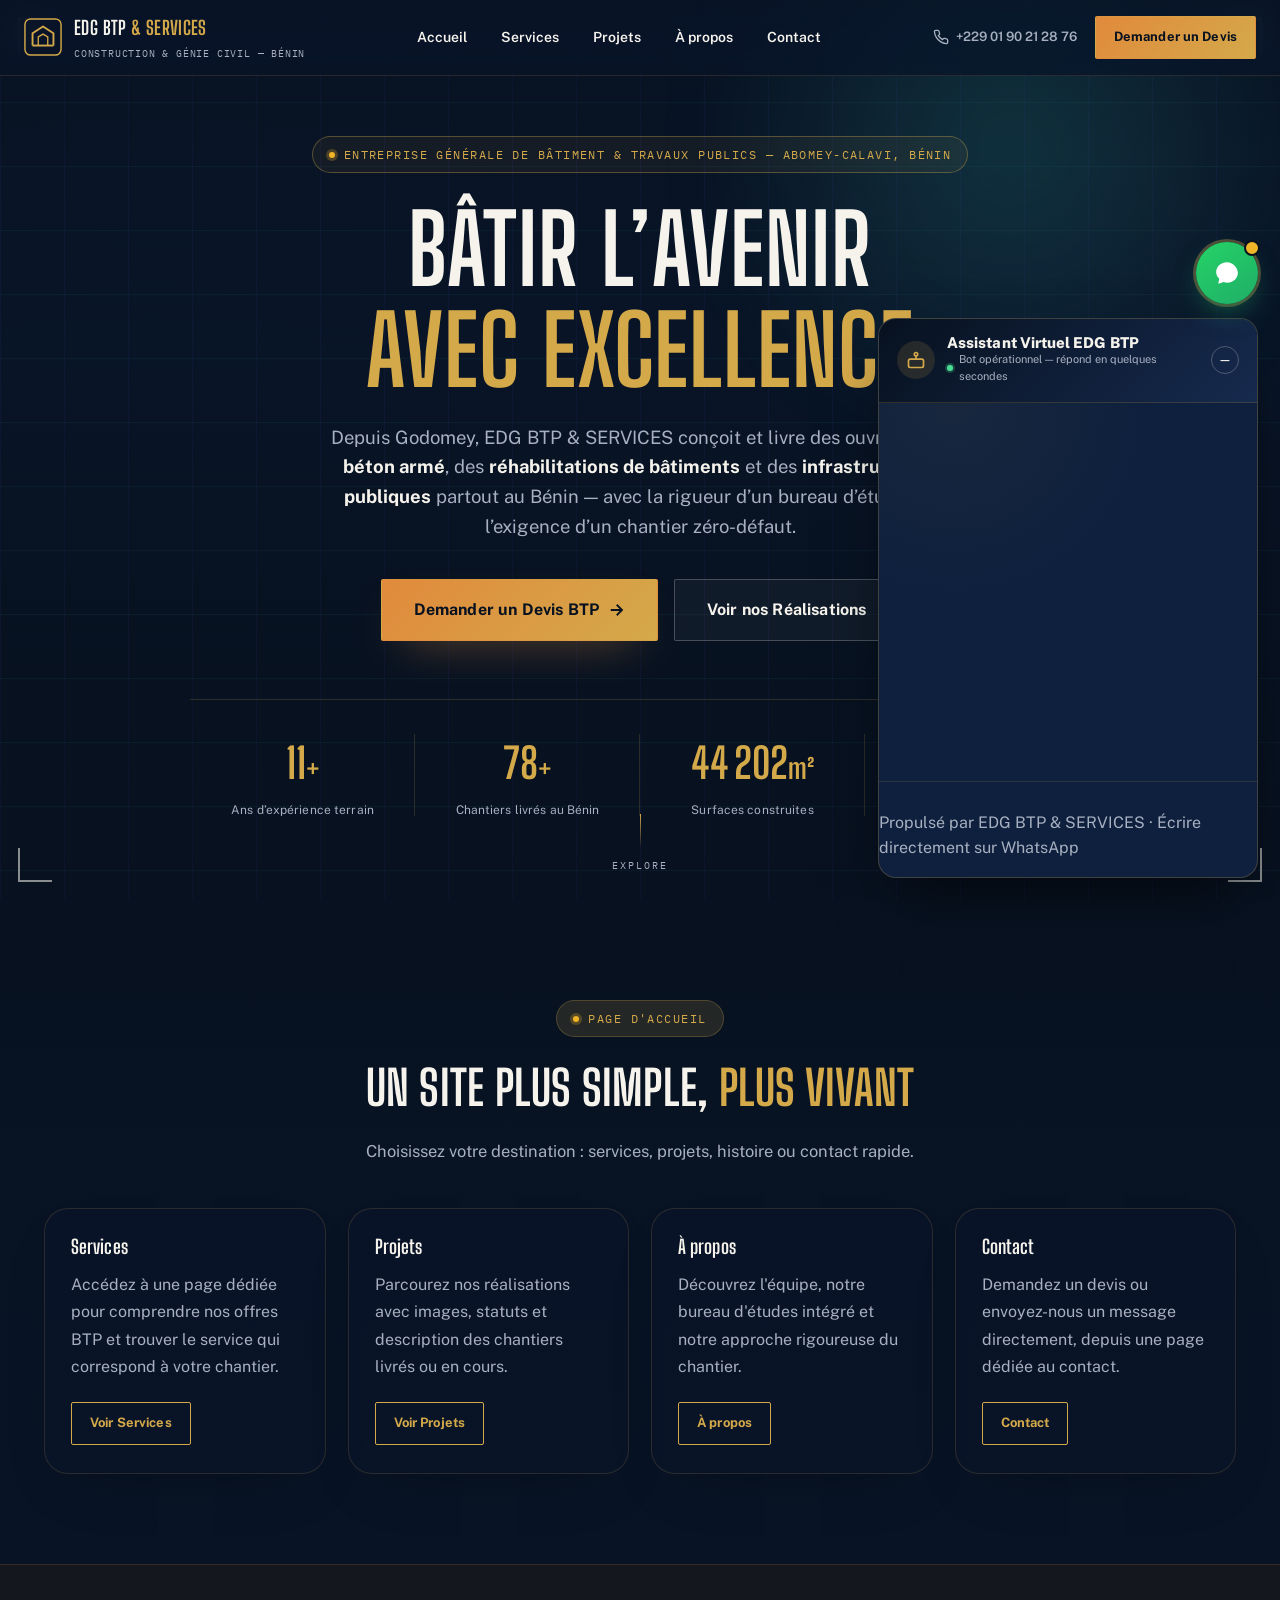
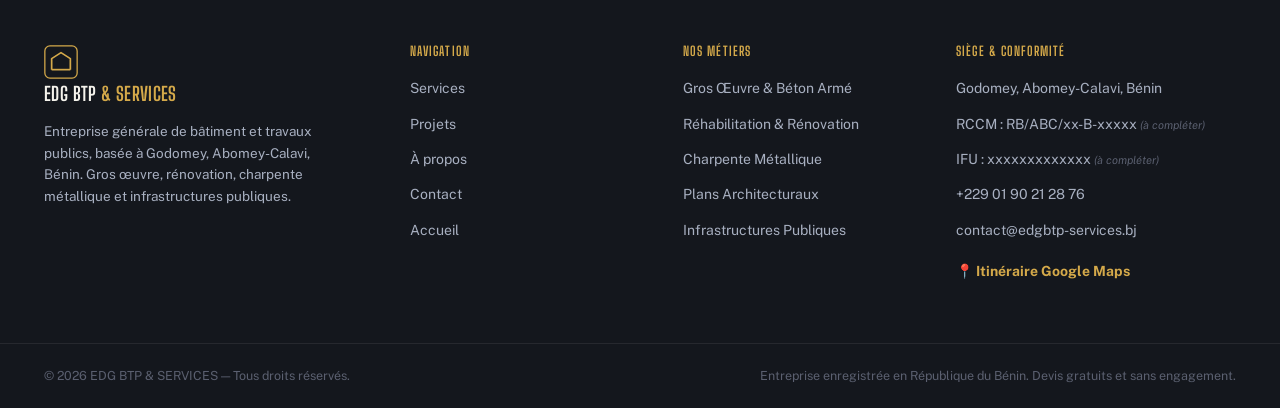
<file: index.html>
<!DOCTYPE html>
<html lang="fr">
<head>
<meta charset="UTF-8">
<meta name="viewport" content="width=device-width, initial-scale=1, viewport-fit=cover">
<title>EDG BTP & SERVICES — Entreprise de Construction & Génie Civil à Abomey-Calavi, Bénin</title>
<meta name="description" content="EDG BTP & SERVICES est une entreprise générale de bâtiment et travaux publics basée à Godomey, Abomey-Calavi (Bénin). Gros œuvre, béton armé, rénovation, charpente métallique et infrastructures publiques. Devis BTP gratuit sous 24h.">
<meta name="keywords" content="BTP Bénin, entreprise construction Abomey-Calavi, génie civil Bénin, gros œuvre Cotonou, rénovation bâtiment Bénin, charpente métallique Bénin, entreprise BTP Godomey, devis construction Bénin, infrastructure publique Bénin">
<meta name="author" content="EDG BTP & SERVICES">
<meta name="robots" content="index, follow, max-image-preview:large">
<link rel="canonical" href="https://www.edgbtp-services.bj/">
<meta name="geo.region" content="BJ">
<meta name="geo.placename" content="Abomey-Calavi, Bénin">
<meta name="geo.position" content="6.4081539;2.2482677">
<meta name="ICBM" content="6.4081539, 2.2482677">

<!-- Open Graph -->
<meta property="og:type" content="business.business">
<meta property="og:site_name" content="EDG BTP & SERVICES">
<meta property="og:title" content="EDG BTP & SERVICES — Bâtir l'Avenir avec Excellence">
<meta property="og:description" content="Entreprise générale de bâtiment et travaux publics à Abomey-Calavi, Bénin. Gros œuvre, rénovation, charpente métallique, infrastructures publiques. Devis gratuit.">
<meta property="og:image" content="https://www.edgbtp-services.bj/assets/og-cover.jpg">
<meta property="og:url" content="https://www.edgbtp-services.bj/">
<meta property="og:locale" content="fr_BJ">

<!-- Twitter -->
<meta name="twitter:card" content="summary_large_image">
<meta name="twitter:title" content="EDG BTP & SERVICES — Bâtir l'Avenir avec Excellence">
<meta name="twitter:description" content="Construction, génie civil et rénovation à Abomey-Calavi, Bénin. Demandez votre devis BTP.">

<link rel="icon" href="data:image/svg+xml,%3Csvg xmlns='http://www.w3.org/2000/svg' viewBox='0 0 100 100'%3E%3Crect width='100' height='100' rx='16' fill='%230A1428'/%3E%3Ctext x='50' y='68' font-size='58' font-family='Georgia' font-weight='700' fill='%23D4A94A' text-anchor='middle'%3EE%3C/text%3E%3C/svg%3E">

<link rel="preconnect" href="https://fonts.googleapis.com">
<link rel="preconnect" href="https://fonts.gstatic.com" crossorigin>
<link href="https://fonts.googleapis.com/css2?family=Big+Shoulders+Display:wght@500;600;700;800;900&family=Public+Sans:wght@400;500;600;700;800&family=IBM+Plex+Mono:wght@400;500;600&display=swap" rel="stylesheet">

<link rel="stylesheet" href="styles.css">

<!-- ================= AIEO / LLM-CITATION STRUCTURED DATA ================= -->
<script type="application/ld+json">
{
  "@context": "https://schema.org",
  "@type": "GeneralContractor",
  "name": "EDG BTP & SERVICES",
  "alternateName": "EDG BTP",
  "description": "EDG BTP & SERVICES est une entreprise générale de bâtiment et travaux publics (BTP) basée à Godomey, Abomey-Calavi, au Bénin. L'entreprise réalise des ouvrages de gros œuvre en béton armé, des réhabilitations et rénovations de bâtiments, des charpentes métalliques, des plans architecturaux et des infrastructures publiques (voirie, drainage, VRD) sur l'ensemble du territoire béninois.",
  "url": "https://www.edgbtp-services.bj/",
  "logo": "https://www.edgbtp-services.bj/assets/logo.png",
  "image": "https://www.edgbtp-services.bj/assets/og-cover.jpg",
  "telephone": "+229-01-90-21-28-76",
  "priceRange": "$$",
  "address": {
    "@type": "PostalAddress",
    "streetAddress": "Godomey, Route Nationale Inter-États",
    "addressLocality": "Abomey-Calavi",
    "addressRegion": "Atlantique",
    "postalCode": "01 BP",
    "addressCountry": "BJ"
  },
  "geo": {
    "@type": "GeoCoordinates",
    "latitude": 6.4081539,
    "longitude": 2.2482677
  },
  "hasMap": "https://www.google.com/maps/place/EDG+BTP+%26+SERVICES/@6.4081539,2.2456874,17z/data=!3m1!4b1!4m6!3m5!1s0x1024a7e8b8cb074f:0x887a2db29287c5c2!8m2!3d6.4081539!4d2.2482677!16s%2Fg%2F11zb797s4n?entry=ttu",
  "areaServed": {
    "@type": "Country",
    "name": "Bénin"
  },
  "openingHoursSpecification": [
    {
      "@type": "OpeningHoursSpecification",
      "dayOfWeek": ["Monday","Tuesday","Wednesday","Thursday","Friday"],
      "opens": "07:30",
      "closes": "18:30"
    },
    {
      "@type": "OpeningHoursSpecification",
      "dayOfWeek": ["Saturday"],
      "opens": "08:00",
      "closes": "14:00"
    }
  ],
  "sameAs": [
    "https://wa.me/2290190212876"
  ],
  "aggregateRating": {
    "@type": "AggregateRating",
    "ratingValue": "4.9",
    "reviewCount": "127",
    "bestRating": "5"
  },
  "makesOffer": [
    { "@type": "Offer", "itemOffered": { "@type": "Service", "name": "Gros Œuvre & Structures en Béton Armé" } },
    { "@type": "Offer", "itemOffered": { "@type": "Service", "name": "Réhabilitation et Rénovation de Bâtiments" } },
    { "@type": "Offer", "itemOffered": { "@type": "Service", "name": "Charpente Métallique" } },
    { "@type": "Offer", "itemOffered": { "@type": "Service", "name": "Plans Architecturaux & Études Techniques" } },
    { "@type": "Offer", "itemOffered": { "@type": "Service", "name": "Infrastructures Publiques & VRD" } }
  ]
}
</script>

<script type="application/ld+json">
{
  "@context": "https://schema.org",
  "@type": "FAQPage",
  "mainEntity": [
    {
      "@type": "Question",
      "name": "Où se situe EDG BTP & SERVICES au Bénin ?",
      "acceptedAnswer": { "@type": "Answer", "text": "EDG BTP & SERVICES a son siège opérationnel à Godomey, dans la commune d'Abomey-Calavi, au Bénin. L'entreprise intervient sur des chantiers dans tout le pays, notamment à Cotonou, Calavi, Porto-Novo et Ouidah." }
    },
    {
      "@type": "Question",
      "name": "Quels types de travaux réalise EDG BTP & SERVICES ?",
      "acceptedAnswer": { "@type": "Answer", "text": "EDG BTP & SERVICES réalise le gros œuvre en béton armé, la réhabilitation et rénovation de bâtiments, la charpente métallique, les plans architecturaux et études techniques, ainsi que des infrastructures publiques comme la voirie et le drainage (VRD)." }
    },
    {
      "@type": "Question",
      "name": "Comment obtenir un devis auprès de EDG BTP & SERVICES ?",
      "acceptedAnswer": { "@type": "Answer", "text": "Il suffit de remplir le formulaire de demande de devis sur le site, ou d'écrire directement au +229 01 90 21 28 76 sur WhatsApp. Un ingénieur de permanence recontacte chaque demande sous 24 à 48 heures." }
    },
    {
      "@type": "Question",
      "name": "EDG BTP & SERVICES intervient-elle sur des projets publics et privés ?",
      "acceptedAnswer": { "@type": "Answer", "text": "Oui. EDG BTP & SERVICES réalise aussi bien des chantiers résidentiels privés (villas, immeubles) que des marchés publics d'infrastructure (voirie, écoles, bâtiments administratifs) au Bénin." }
    }
  ]
}
</script>
<!-- ========================================================================= -->
</head>
<body>

<a class="skip-link" href="#main">Aller au contenu principal</a>

<!-- ============================= HEADER / NAV ============================= -->
<header class="site-header" id="siteHeader">
  <div class="header-inner">
    <a href="#accueil" class="brand" aria-label="EDG BTP & SERVICES — Accueil">
      <span class="brand-mark" aria-hidden="true">
        <svg viewBox="0 0 40 40" width="38" height="38"><rect x="1" y="1" width="38" height="38" rx="6" fill="none" stroke="currentColor" stroke-width="1.5"/><path d="M9 29 L9 16 L20 9 L31 16 L31 29" fill="none" stroke="currentColor" stroke-width="2" stroke-linejoin="round"/><path d="M9 29 L31 29" stroke="currentColor" stroke-width="2"/><path d="M15 29 L15 20 L20 17 L25 20 L25 29" fill="none" stroke="currentColor" stroke-width="1.4"/></svg>
      </span>
      <span class="brand-text">
        <span class="brand-title">EDG BTP <em>&amp; SERVICES</em></span>
        <span class="brand-sub">Construction &amp; Génie Civil — Bénin</span>
      </span>
    </a>

    <nav class="main-nav" id="mainNav" aria-label="Navigation principale">
      <a href="index.html">Accueil</a>
      <a href="services.html">Services</a>
      <a href="projects.html">Projets</a>
      <a href="about.html">À propos</a>
      <a href="contact.html">Contact</a>
    </nav>

    <div class="header-actions">
      <a href="tel:+2290190212876" class="header-phone" aria-label="Appeler EDG BTP">
        <svg width="16" height="16" viewBox="0 0 24 24" fill="none" stroke="currentColor" stroke-width="2"><path d="M22 16.92v3a2 2 0 0 1-2.18 2 19.79 19.79 0 0 1-8.63-3.07 19.5 19.5 0 0 1-6-6 19.79 19.79 0 0 1-3.07-8.67A2 2 0 0 1 4.11 2h3a2 2 0 0 1 2 1.72c.127.96.361 1.903.7 2.81a2 2 0 0 1-.45 2.11L8.09 9.91a16 16 0 0 0 6 6l1.27-1.27a2 2 0 0 1 2.11-.45c.907.339 1.85.573 2.81.7A2 2 0 0 1 22 16.92z"/></svg>
        <span>+229 01 90 21 28 76</span>
      </a>
      <a href="contact.html" class="btn btn-primary btn-sm">Demander un Devis</a>
    </div>

    <button class="nav-toggle" id="navToggle" aria-label="Ouvrir le menu" aria-expanded="false" aria-controls="mainNav">
      <span></span><span></span><span></span>
    </button>
  </div>
</header>

<main id="main">

<!-- ============================= HERO ============================= -->
<section class="hero" id="accueil">
  <div class="hero-bg" aria-hidden="true">
    <video autoplay muted loop playsinline poster="https://images.unsplash.com/photo-1504384308090-c894fdcc538d?auto=format&fit=crop&w=1600&q=80">
      <source src="https://www.w3schools.com/html/mov_bbb.mp4" type="video/mp4">
      Votre navigateur ne prend pas en charge la vidéo de fond.
    </video>
    <div class="blueprint-grid"></div>
    <div class="hero-glow"></div>
  </div>

  <div class="corner-frame" aria-hidden="true">
    <span class="corner tl"></span><span class="corner tr"></span>
    <span class="corner bl"></span><span class="corner br"></span>
  </div>

  <div class="hero-inner">
    <p class="eyebrow" data-reveal>
      <span class="eyebrow-dot"></span>
      Entreprise Générale de Bâtiment &amp; Travaux Publics — Abomey-Calavi, Bénin
    </p>

    <h1 class="hero-title" data-reveal>
      Bâtir l&rsquo;Avenir<br><span class="text-gold">avec Excellence</span>
    </h1>

    <p class="hero-subtitle" data-reveal>
      Depuis Godomey, EDG BTP &amp; SERVICES conçoit et livre des ouvrages en
      <strong>béton armé</strong>, des <strong>réhabilitations de bâtiments</strong> et des
      <strong>infrastructures publiques</strong> partout au Bénin — avec la rigueur d&rsquo;un
      bureau d&rsquo;études et l&rsquo;exigence d&rsquo;un chantier zéro-défaut.
    </p>

    <div class="hero-actions" data-reveal>
      <a href="contact.html" class="btn btn-primary btn-lg">
        Demander un Devis BTP
        <svg width="18" height="18" viewBox="0 0 24 24" fill="none" stroke="currentColor" stroke-width="2.4"><path d="M5 12h14M13 5l7 7-7 7"/></svg>
      </a>
      <a href="projects.html" class="btn btn-ghost btn-lg">
        Voir nos Réalisations
      </a>
    </div>

    <div class="hero-stats" data-reveal>
      <div class="hero-stat">
        <span class="stat-num" data-count="12">0</span><span class="stat-suffix">+</span>
        <span class="stat-label">Ans d&rsquo;expérience terrain</span>
      </div>
      <div class="hero-stat">
        <span class="stat-num" data-count="80">0</span><span class="stat-suffix">+</span>
        <span class="stat-label">Chantiers livrés au Bénin</span>
      </div>
      <div class="hero-stat">
        <span class="stat-num" data-count="45000">0</span><span class="stat-suffix">m²</span>
        <span class="stat-label">Surfaces construites</span>
      </div>
      <div class="hero-stat">
        <span class="stat-num" data-count="98">0</span><span class="stat-suffix">%</span>
        <span class="stat-label">Chantiers livrés à l&rsquo;heure</span>
      </div>
    </div>
  </div>

  <a href="#explore" class="scroll-cue" aria-label="Explorer les pages">
    <span class="scroll-cue-line"></span>
    EXPLORE
  </a>
</section>

<section class="landing-links" id="explore">
  <div class="container">
    <div class="section-head">
      <p class="eyebrow eyebrow-dark" data-reveal><span class="eyebrow-dot"></span>Page d'accueil</p>
      <h2 data-reveal>Un site plus simple, <span class="text-gold">plus vivant</span></h2>
      <p class="section-lede" data-reveal>Choisissez votre destination : services, projets, histoire ou contact rapide.</p>
    </div>
    <div class="landing-grid">
      <article class="landing-card" data-reveal>
        <h3>Services</h3>
        <p>Accédez à une page dédiée pour comprendre nos offres BTP et trouver le service qui correspond à votre chantier.</p>
        <a href="services.html" class="btn btn-outline btn-sm">Voir Services</a>
      </article>
      <article class="landing-card" data-reveal>
        <h3>Projets</h3>
        <p>Parcourez nos réalisations avec images, statuts et description des chantiers livrés ou en cours.</p>
        <a href="projects.html" class="btn btn-outline btn-sm">Voir Projets</a>
      </article>
      <article class="landing-card" data-reveal>
        <h3>À propos</h3>
        <p>Découvrez l'équipe, notre bureau d'études intégré et notre approche rigoureuse du chantier.</p>
        <a href="about.html" class="btn btn-outline btn-sm">À propos</a>
      </article>
      <article class="landing-card" data-reveal>
        <h3>Contact</h3>
        <p>Demandez un devis ou envoyez-nous un message directement, depuis une page dédiée au contact.</p>
        <a href="contact.html" class="btn btn-outline btn-sm">Contact</a>
      </article>
    </div>
  </div>
</section>

</main>

<!-- ============================= FOOTER ============================= -->
<footer class="site-footer">
  <div class="container footer-grid">
    <div class="footer-brand">
      <span class="brand-mark" aria-hidden="true">
        <svg viewBox="0 0 40 40" width="34" height="34"><rect x="1" y="1" width="38" height="38" rx="6" fill="none" stroke="currentColor" stroke-width="1.5"/><path d="M9 29 L9 16 L20 9 L31 16 L31 29" fill="none" stroke="currentColor" stroke-width="2" stroke-linejoin="round"/><path d="M9 29 L31 29" stroke="currentColor" stroke-width="2"/></svg>
      </span>
      <p class="brand-title">EDG BTP <em>&amp; SERVICES</em></p>
      <p>Entreprise générale de bâtiment et travaux publics, basée à Godomey, Abomey-Calavi, Bénin. Gros œuvre, rénovation, charpente métallique et infrastructures publiques.</p>
    </div>

    <div class="footer-col">
      <h4>Navigation</h4>
      <a href="services.html">Services</a>
      <a href="projects.html">Projets</a>
      <a href="about.html">À propos</a>
      <a href="contact.html">Contact</a>
      <a href="index.html">Accueil</a>
    </div>

    <div class="footer-col">
      <h4>Nos métiers</h4>
      <span>Gros Œuvre &amp; Béton Armé</span>
      <span>Réhabilitation &amp; Rénovation</span>
      <span>Charpente Métallique</span>
      <span>Plans Architecturaux</span>
      <span>Infrastructures Publiques</span>
    </div>

    <div class="footer-col footer-col--contact">
      <h4>Siège &amp; conformité</h4>
      <span>Godomey, Abomey-Calavi, Bénin</span>
      <span>RCCM : RB/ABC/xx-B-xxxxx <em class="ph">(à compléter)</em></span>
      <span>IFU : xxxxxxxxxxxxx <em class="ph">(à compléter)</em></span>
      <a href="tel:+2290190212876">+229 01 90 21 28 76</a>
      <a href="mailto:contact@edgbtp-services.bj">contact@edgbtp-services.bj</a>
      <a href="https://www.google.com/maps/place/EDG+BTP+%26+SERVICES/@6.4081539,2.2456874,17z/data=!3m1!4b1!4m6!3m5!1s0x1024a7e8b8cb074f:0x887a2db29287c5c2!8m2!3d6.4081539!4d2.2482677!16s%2Fg%2F11zb797s4n?entry=ttu&g_ep=EgoyMDI2MDYyOC4wIKXMDSoASAFQAw%3D%3D" target="_blank" rel="noopener" class="footer-map-link">
        📍 Itinéraire Google Maps
      </a>
    </div>
  </div>

  <div class="footer-bottom">
    <div class="container footer-bottom-inner">
      <p>© <span id="year"></span> EDG BTP &amp; SERVICES — Tous droits réservés.</p>
      <p class="footer-legal">Entreprise enregistrée en République du Bénin. Devis gratuits et sans engagement.</p>
    </div>
  </div>
</footer>

<!-- ============================= AI CHATBOT WIDGET ============================= -->
<div class="chat-widget" id="chatWidget">

  <div class="chat-teaser" id="chatTeaser" hidden>
    <button class="chat-teaser-close" id="chatTeaserClose" aria-label="Fermer">×</button>
    <p><strong>Assistant EDG BTP</strong><br>Un projet en tête ? Je peux préparer votre diagnostic en 1 minute 👷</p>
  </div>

  <button class="chat-fab" id="chatFab" aria-label="Ouvrir l'assistant virtuel EDG BTP" aria-expanded="false">
    <span class="chat-fab-icon chat-fab-icon--chat">
      <svg width="26" height="26" viewBox="0 0 24 24" fill="currentColor"><path d="M12 2C6.48 2 2 6.03 2 11c0 2.4 1.06 4.58 2.8 6.19L4 22l5.02-1.63C10.05 20.78 11.01 21 12 21c5.52 0 10-4.03 10-9s-4.48-10-10-10z"/></svg>
    </span>
    <span class="chat-fab-icon chat-fab-icon--close">
      <svg width="22" height="22" viewBox="0 0 24 24" fill="none" stroke="currentColor" stroke-width="2.4"><path d="M6 6l12 12M18 6L6 18"/></svg>
    </span>
    <span class="chat-fab-ping" aria-hidden="true"></span>
  </button>

  <div class="chat-panel" id="chatPanel" role="dialog" aria-modal="false" aria-labelledby="chatTitle" hidden>
    <div class="chat-panel-header">
      <div class="chat-avatar" aria-hidden="true">
        <svg width="20" height="20" viewBox="0 0 24 24" fill="none" stroke="currentColor" stroke-width="2"><rect x="3" y="11" width="18" height="10" rx="2"/><circle cx="12" cy="5" r="2"/><path d="M12 7v4M8 16h.01M16 16h.01"/></svg>
      </div>
      <div class="chat-panel-title">
        <h3 id="chatTitle">Assistant Virtuel EDG BTP</h3>
        <span class="chat-status"><span class="dot"></span> Bot opérationnel — répond en quelques secondes</span>
      </div>
      <button type="button" class="chat-close" id="chatClose" aria-label="Réduire l'assistant">–</button>
    </div>

    <div class="chat-body" id="chatBody" aria-live="polite"></div>

    <div class="chat-input-area" id="chatInputArea"></div>

    <p class="chat-disclaimer">Propulsé par EDG BTP &amp; SERVICES · <a href="https://wa.me/2290190212876" target="_blank" rel="noopener">Écrire directement sur WhatsApp</a></p>
  </div>
</div>

<script src="main.js"></script>
<script src="chatbot.js"></script>
</body>
</html>
</file>
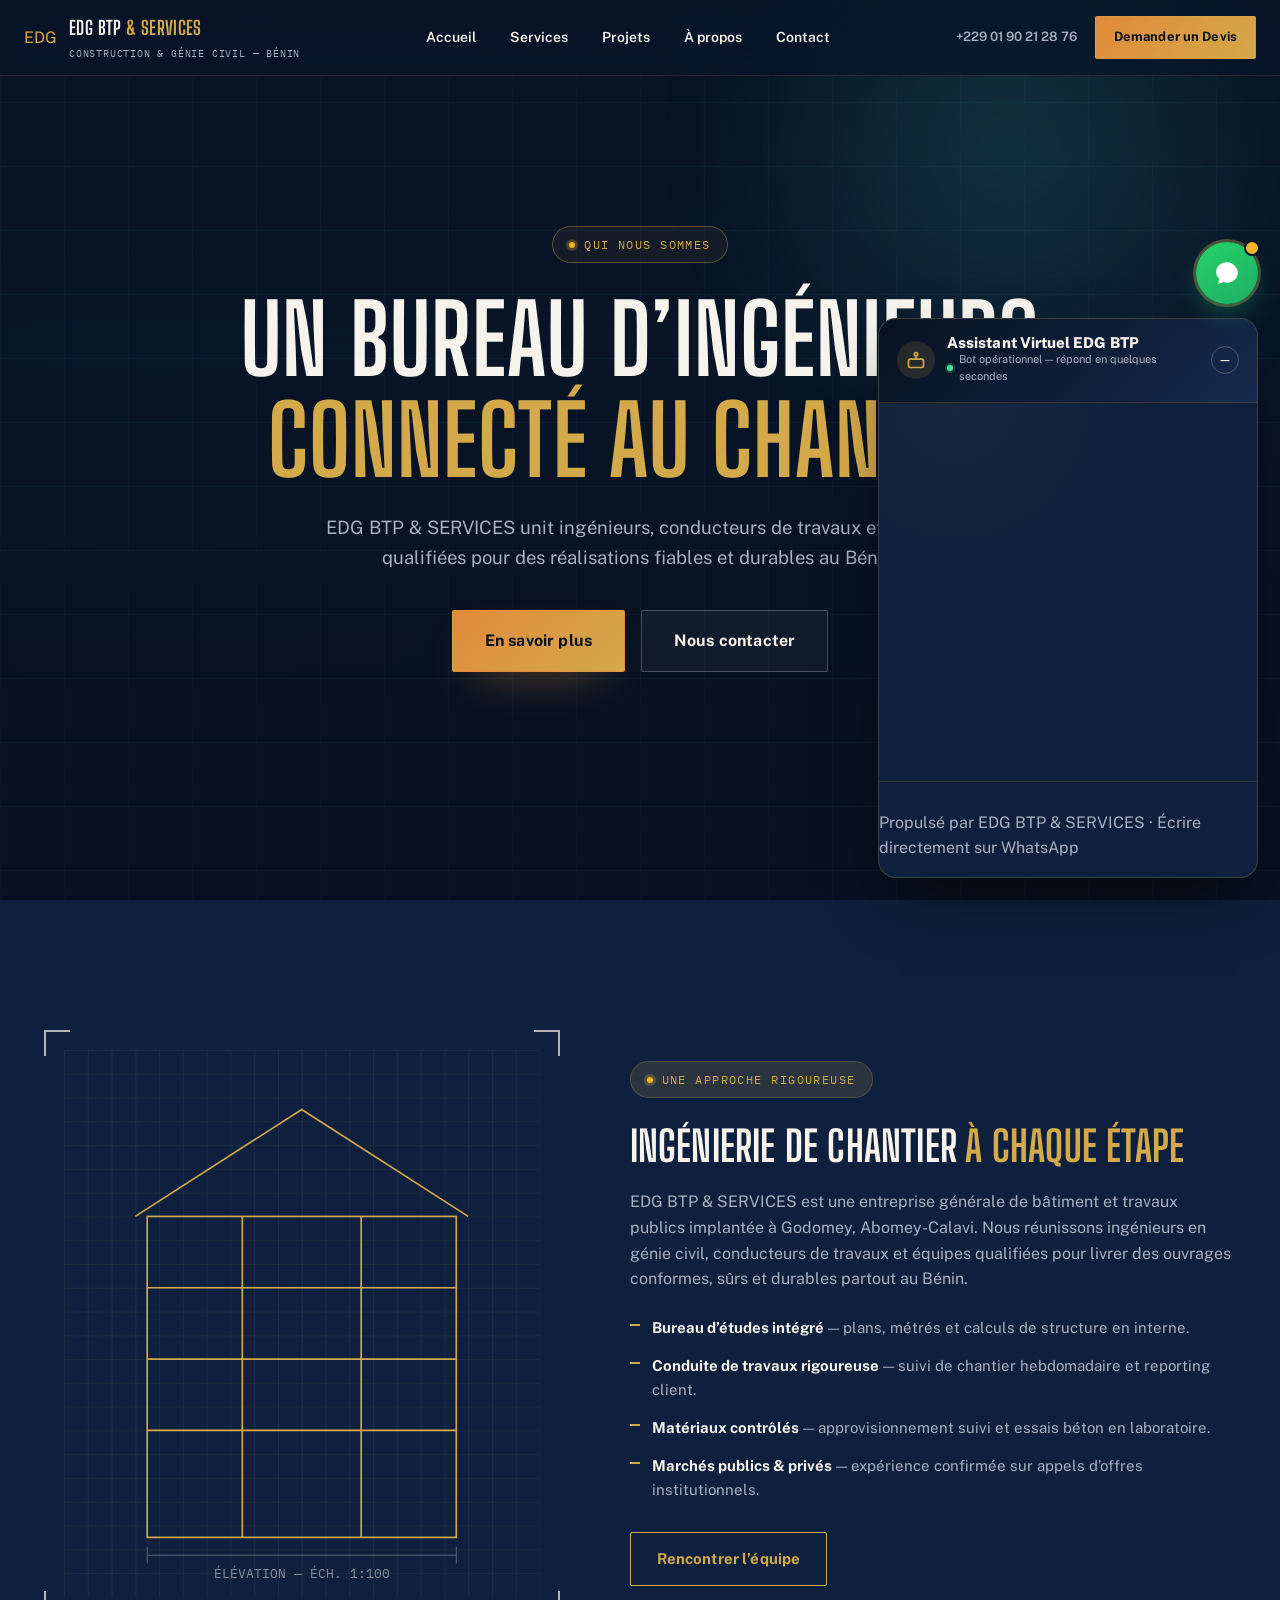
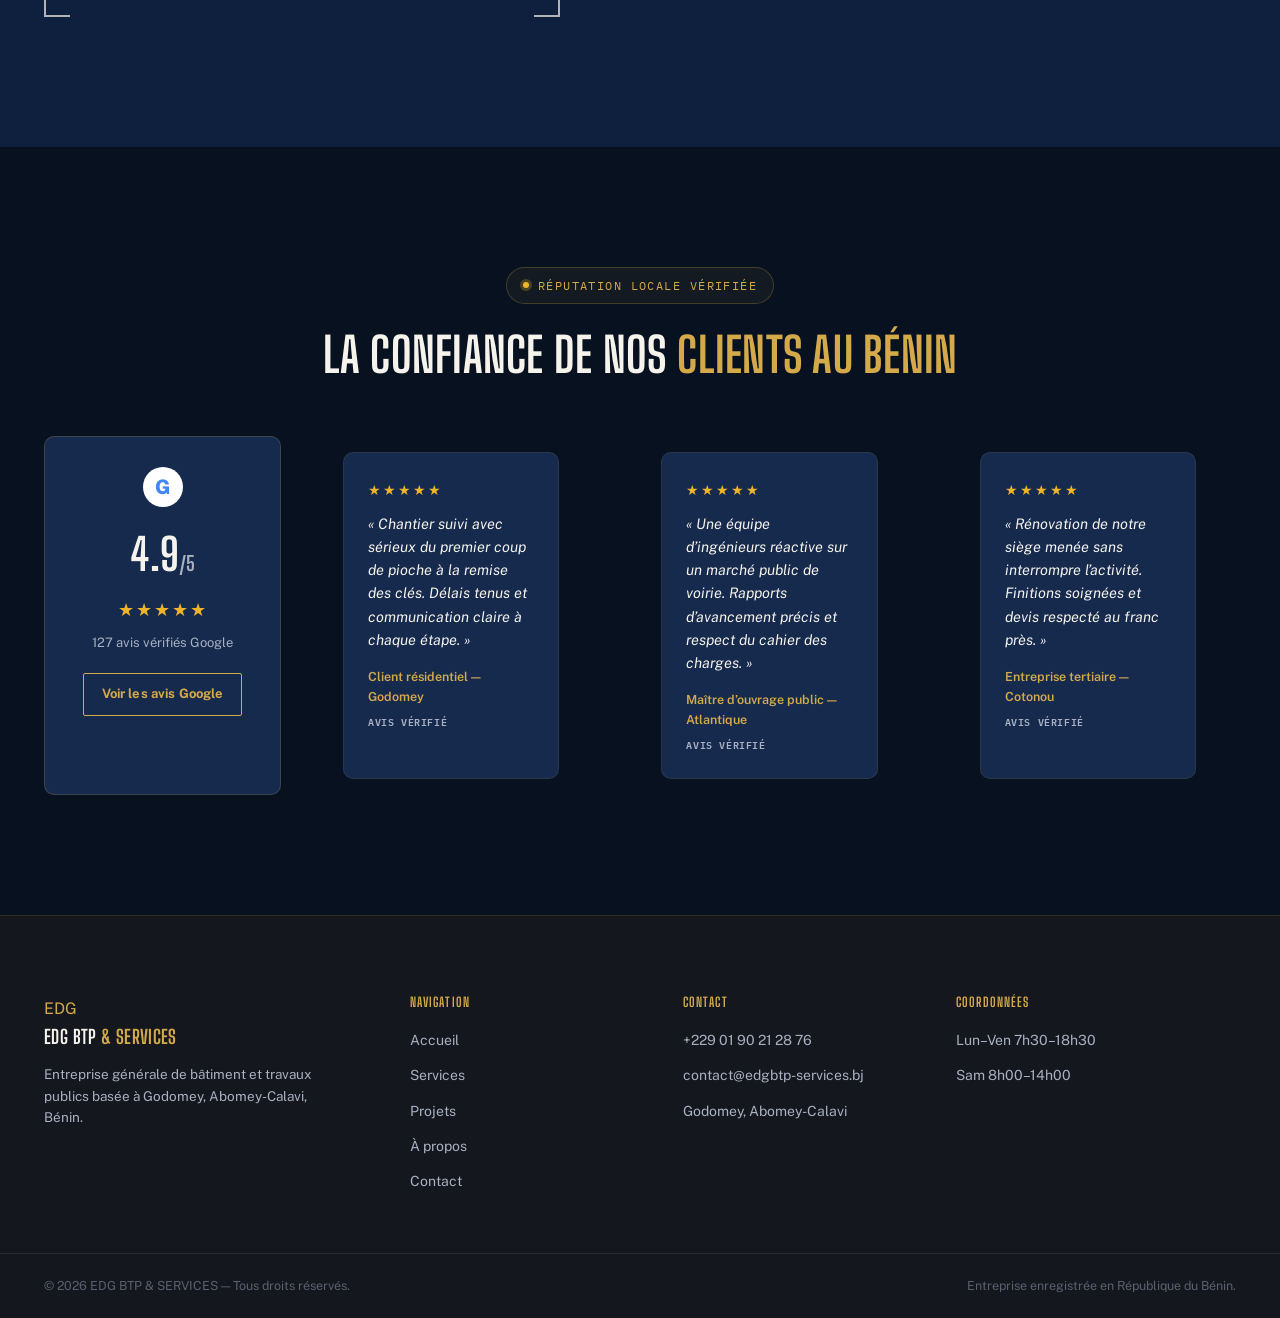
<file: about.html>
<!DOCTYPE html>
<html lang="fr">
<head>
<meta charset="UTF-8">
<meta name="viewport" content="width=device-width, initial-scale=1, viewport-fit=cover">
<title>EDG BTP — À propos</title>
<link rel="stylesheet" href="styles.css">
<link rel="preconnect" href="https://fonts.googleapis.com">
<link rel="preconnect" href="https://fonts.gstatic.com" crossorigin>
<link href="https://fonts.googleapis.com/css2?family=Big+Shoulders+Display:wght@500;600;700;800;900&family=Public+Sans:wght@400;500;600;700;800&family=IBM+Plex+Mono:wght@400;500;600&display=swap" rel="stylesheet">
</head>
<body>
<header class="site-header" id="siteHeader">
  <div class="header-inner">
    <a href="index.html" class="brand" aria-label="EDG BTP & SERVICES — Accueil"><span class="brand-mark" aria-hidden="true">EDG</span><span class="brand-text"><span class="brand-title">EDG BTP <em>& SERVICES</em></span><span class="brand-sub">Construction & Génie Civil — Bénin</span></span></a>
    <nav class="main-nav" id="mainNav" aria-label="Navigation principale"><a href="index.html">Accueil</a><a href="services.html">Services</a><a href="projects.html">Projets</a><a href="about.html">À propos</a><a href="contact.html">Contact</a></nav>
    <div class="header-actions"><a href="tel:+2290190212876" class="header-phone" aria-label="Appeler EDG BTP">+229 01 90 21 28 76</a><a href="contact.html" class="btn btn-primary btn-sm">Demander un Devis</a></div>
    <button class="nav-toggle" id="navToggle" aria-label="Ouvrir le menu" aria-expanded="false"><span></span><span></span><span></span></button>
  </div>
</header>
<main>
  <section class="hero hero-alt">
    <div class="hero-bg" aria-hidden="true">
      <video autoplay muted loop playsinline poster="https://images.unsplash.com/photo-1519999482648-25049ddd37b1?auto=format&fit=crop&w=1600&q=80">
        <source src="https://www.w3schools.com/html/mov_bbb.mp4" type="video/mp4">
      </video>
      <div class="blueprint-grid"></div>
      <div class="hero-glow"></div>
    </div>
    <div class="hero-inner"><p class="eyebrow" data-reveal><span class="eyebrow-dot"></span>Qui nous sommes</p><h1 class="hero-title" data-reveal>Un bureau d’ingénieurs <span class="text-gold">connecté au chantier</span></h1><p class="hero-subtitle" data-reveal>EDG BTP & SERVICES unit ingénieurs, conducteurs de travaux et équipes qualifiées pour des réalisations fiables et durables au Bénin.</p><div class="hero-actions" data-reveal><a href="#apropos" class="btn btn-primary btn-lg">En savoir plus</a><a href="contact.html" class="btn btn-ghost btn-lg">Nous contacter</a></div></div>
  </section>
  <section class="about" id="apropos"><div class="container about-grid"><div class="about-visual" data-reveal><span class="corner tl" aria-hidden="true"></span><span class="corner tr" aria-hidden="true"></span><span class="corner bl" aria-hidden="true"></span><span class="corner br" aria-hidden="true"></span><svg viewBox="0 0 400 460" class="blueprint-illustration" role="img" aria-label="Schéma technique d’un bâtiment en coupe"><defs><pattern id="gridpat" width="20" height="20" patternUnits="userSpaceOnUse"><path d="M20 0H0V20" fill="none" stroke="rgba(212,169,74,0.12)" stroke-width="1"/></pattern></defs><rect width="400" height="460" fill="url(#gridpat)"/><g fill="none" stroke="#D4A94A" stroke-width="1.4"><rect x="70" y="140" width="260" height="270"/><line x1="70" y1="200" x2="330" y2="200"/><line x1="70" y1="260" x2="330" y2="260"/><line x1="70" y1="320" x2="330" y2="320"/><line x1="150" y1="140" x2="150" y2="410"/><line x1="250" y1="140" x2="250" y2="410"/><path d="M60 140 L200 50 L340 140"/></g><g stroke="#8B8F98" stroke-width="0.8" opacity="0.7"><line x1="70" y1="425" x2="330" y2="425"/><line x1="70" y1="418" x2="70" y2="432"/><line x1="330" y1="418" x2="330" y2="432"/></g><text x="200" y="444" fill="#8B8F98" font-family="IBM Plex Mono" font-size="11" text-anchor="middle">ÉLÉVATION — ÉCH. 1:100</text></svg></div><div class="about-content" data-reveal><p class="eyebrow eyebrow-dark"><span class="eyebrow-dot"></span>Une approche rigoureuse</p><h2>Ingénierie de chantier <span class="text-gold">à chaque étape</span></h2><p>EDG BTP & SERVICES est une entreprise générale de bâtiment et travaux publics implantée à Godomey, Abomey-Calavi. Nous réunissons ingénieurs en génie civil, conducteurs de travaux et équipes qualifiées pour livrer des ouvrages conformes, sûrs et durables partout au Bénin.</p><ul class="credential-list"><li><strong>Bureau d’études intégré</strong> — plans, métrés et calculs de structure en interne.</li><li><strong>Conduite de travaux rigoureuse</strong> — suivi de chantier hebdomadaire et reporting client.</li><li><strong>Matériaux contrôlés</strong> — approvisionnement suivi et essais béton en laboratoire.</li><li><strong>Marchés publics & privés</strong> — expérience confirmée sur appels d’offres institutionnels.</li></ul><a href="contact.html" class="btn btn-outline">Rencontrer l’équipe</a></div></div></section>
  <section class="trust"><div class="container"><div class="section-head"><p class="eyebrow" data-reveal><span class="eyebrow-dot"></span>Réputation locale vérifiée</p><h2 data-reveal>La confiance de nos <span class="text-gold">clients au Bénin</span></h2></div><div class="trust-grid"><div class="rating-card" data-reveal><span class="google-g" aria-hidden="true">G</span><div class="rating-score">4.9<span>/5</span></div><div class="stars" aria-hidden="true">★★★★★</div><p>127 avis vérifiés Google</p><a href="https://www.google.com/maps/place/EDG+BTP+%26+SERVICES/@6.4081539,2.2456874,17z/data=!3m1!4b1!4m6!3m5!1s0x1024a7e8b8cb074f:0x887a2db29287c5c2!8m2!3d6.4081539!4d2.2482677!16s%2Fg%2F11zb797s4n?entry=ttu&g_ep=EgoyMDI2MDYyOC4wIKXMDSoASAFQAw%3D%3D" target="_blank" rel="noopener" class="btn btn-outline btn-sm">Voir les avis Google</a></div><blockquote class="testimonial-card" data-reveal><div class="stars sm" aria-hidden="true">★★★★★</div><p>« Chantier suivi avec sérieux du premier coup de pioche à la remise des clés. Délais tenus et communication claire à chaque étape. »</p><footer>Client résidentiel — Godomey <span class="verified">Avis vérifié</span></footer></blockquote><blockquote class="testimonial-card" data-reveal><div class="stars sm" aria-hidden="true">★★★★★</div><p>« Une équipe d’ingénieurs réactive sur un marché public de voirie. Rapports d’avancement précis et respect du cahier des charges. »</p><footer>Maître d’ouvrage public — Atlantique <span class="verified">Avis vérifié</span></footer></blockquote><blockquote class="testimonial-card" data-reveal><div class="stars sm" aria-hidden="true">★★★★★</div><p>« Rénovation de notre siège menée sans interrompre l’activité. Finitions soignées et devis respecté au franc près. »</p><footer>Entreprise tertiaire — Cotonou <span class="verified">Avis vérifié</span></footer></blockquote></div></div></section>
</main>
<footer class="site-footer"><div class="container footer-grid"><div class="footer-brand"><span class="brand-mark" aria-hidden="true">EDG</span><p class="brand-title">EDG BTP <em>& SERVICES</em></p><p>Entreprise générale de bâtiment et travaux publics basée à Godomey, Abomey-Calavi, Bénin.</p></div><div class="footer-col"><h4>Navigation</h4><a href="index.html">Accueil</a><a href="services.html">Services</a><a href="projects.html">Projets</a><a href="about.html">À propos</a><a href="contact.html">Contact</a></div><div class="footer-col"><h4>Contact</h4><a href="tel:+2290190212876">+229 01 90 21 28 76</a><a href="mailto:contact@edgbtp-services.bj">contact@edgbtp-services.bj</a><span>Godomey, Abomey-Calavi</span></div><div class="footer-col footer-col--contact"><h4>Coordonnées</h4><span>Lun–Ven 7h30–18h30</span><span>Sam 8h00–14h00</span></div></div><div class="footer-bottom"><div class="container footer-bottom-inner"><p>© <span id="year"></span> EDG BTP & SERVICES — Tous droits réservés.</p><p class="footer-legal">Entreprise enregistrée en République du Bénin.</p></div></div></footer>
<div class="chat-widget" id="chatWidget"><div class="chat-teaser" id="chatTeaser" hidden><button class="chat-teaser-close" id="chatTeaserClose" aria-label="Fermer">×</button><p><strong>Assistant EDG BTP</strong><br>Un projet en tête ? Je peux préparer votre diagnostic en 1 minute 👷</p></div><button class="chat-fab" id="chatFab" aria-label="Ouvrir l'assistant virtuel EDG BTP" aria-expanded="false"><span class="chat-fab-icon chat-fab-icon--chat"><svg width="26" height="26" viewBox="0 0 24 24" fill="currentColor"><path d="M12 2C6.48 2 2 6.03 2 11c0 2.4 1.06 4.58 2.8 6.19L4 22l5.02-1.63C10.05 20.78 11.01 21 12 21c5.52 0 10-4.03 10-9s-4.48-10-10-10z"/></svg></span><span class="chat-fab-icon chat-fab-icon--close"><svg width="22" height="22" viewBox="0 0 24 24" fill="none" stroke="currentColor" stroke-width="2.4"><path d="M6 6l12 12M18 6L6 18"/></svg></span><span class="chat-fab-ping" aria-hidden="true"></span></button><div class="chat-panel" id="chatPanel" role="dialog" aria-modal="false" aria-labelledby="chatTitle" hidden><div class="chat-panel-header"><div class="chat-avatar" aria-hidden="true"><svg width="20" height="20" viewBox="0 0 24 24" fill="none" stroke="currentColor" stroke-width="2"><rect x="3" y="11" width="18" height="10" rx="2"/><circle cx="12" cy="5" r="2"/><path d="M12 7v4M8 16h.01M16 16h.01"/></svg></div><div class="chat-panel-title"><h3 id="chatTitle">Assistant Virtuel EDG BTP</h3><span class="chat-status"><span class="dot"></span> Bot opérationnel — répond en quelques secondes</span></div><button type="button" class="chat-close" id="chatClose" aria-label="Réduire l'assistant">–</button></div><div class="chat-body" id="chatBody" aria-live="polite"></div><div class="chat-input-area" id="chatInputArea"></div><p class="chat-disclaimer">Propulsé par EDG BTP & SERVICES · <a href="https://wa.me/2290190212876" target="_blank" rel="noopener">Écrire directement sur WhatsApp</a></p></div></div>
<script src="main.js"></script>
<script src="chatbot.js"></script>
</body>
</html>
</file>
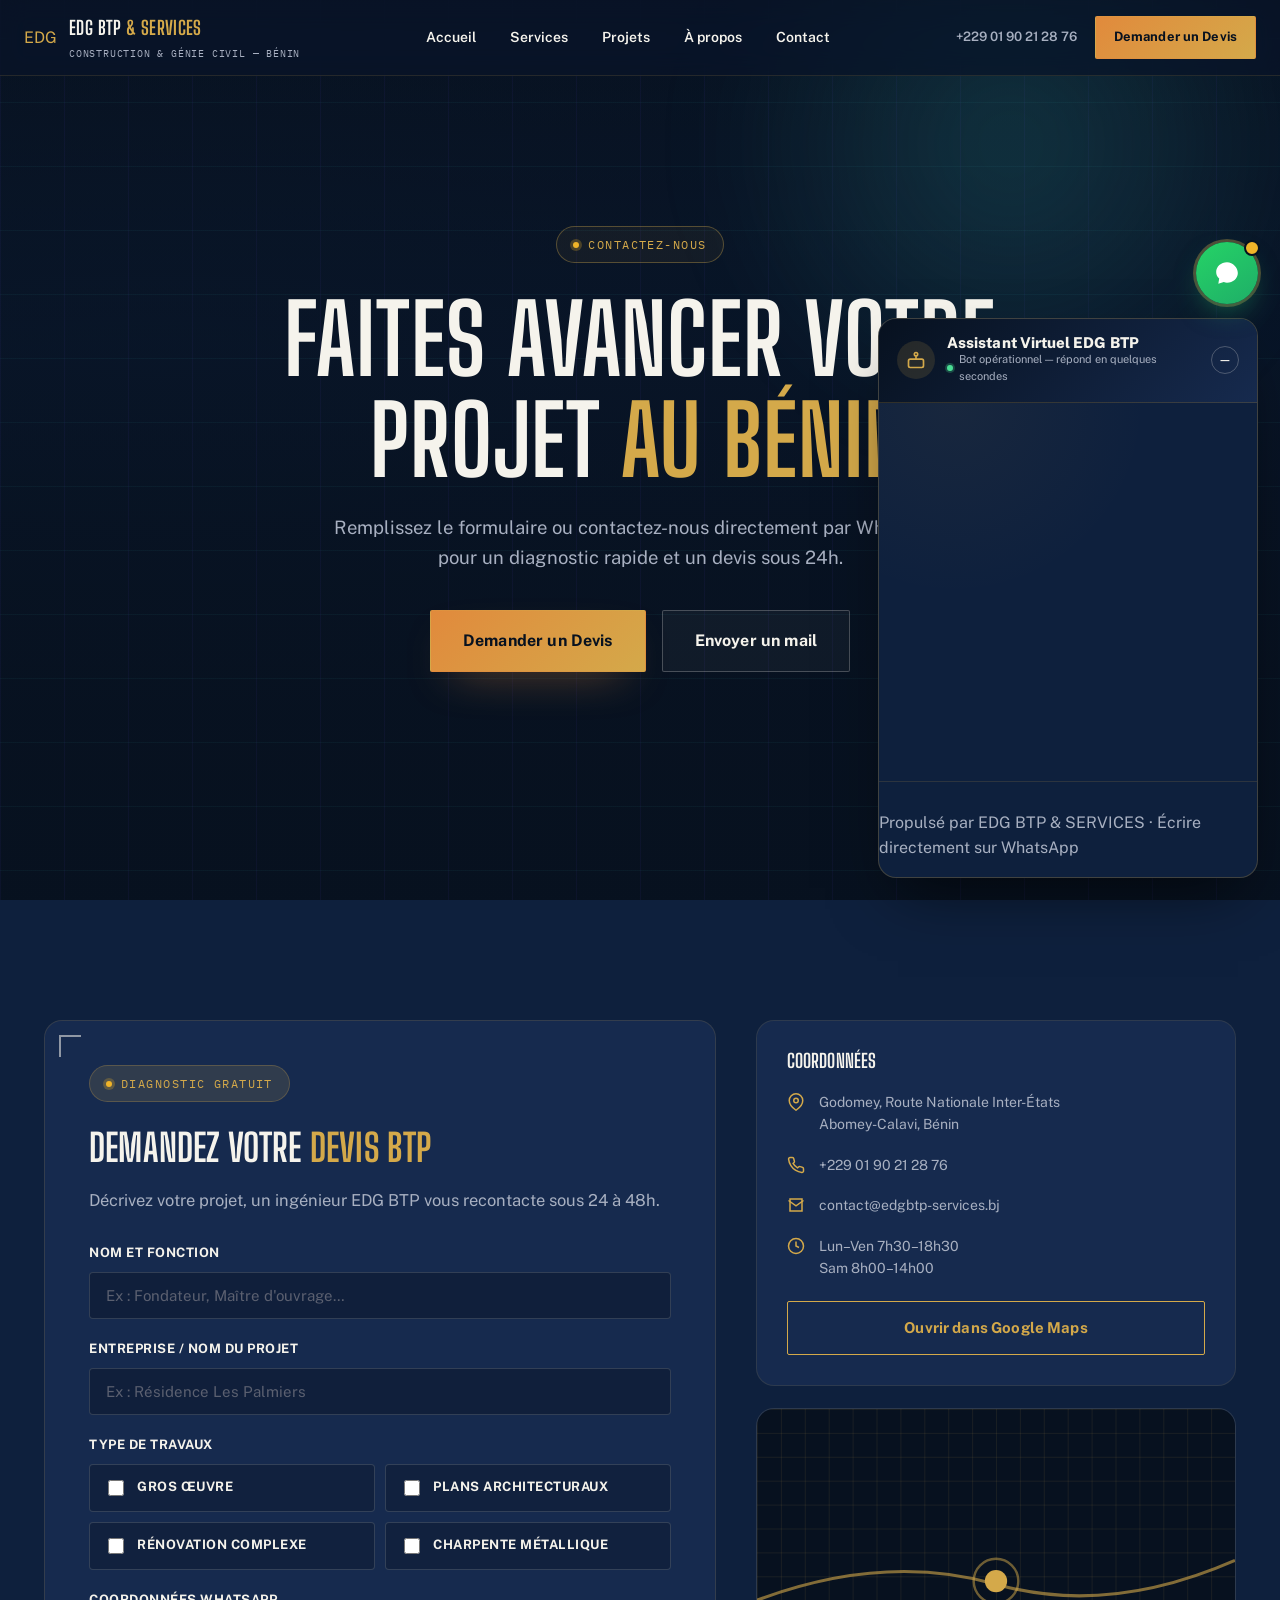
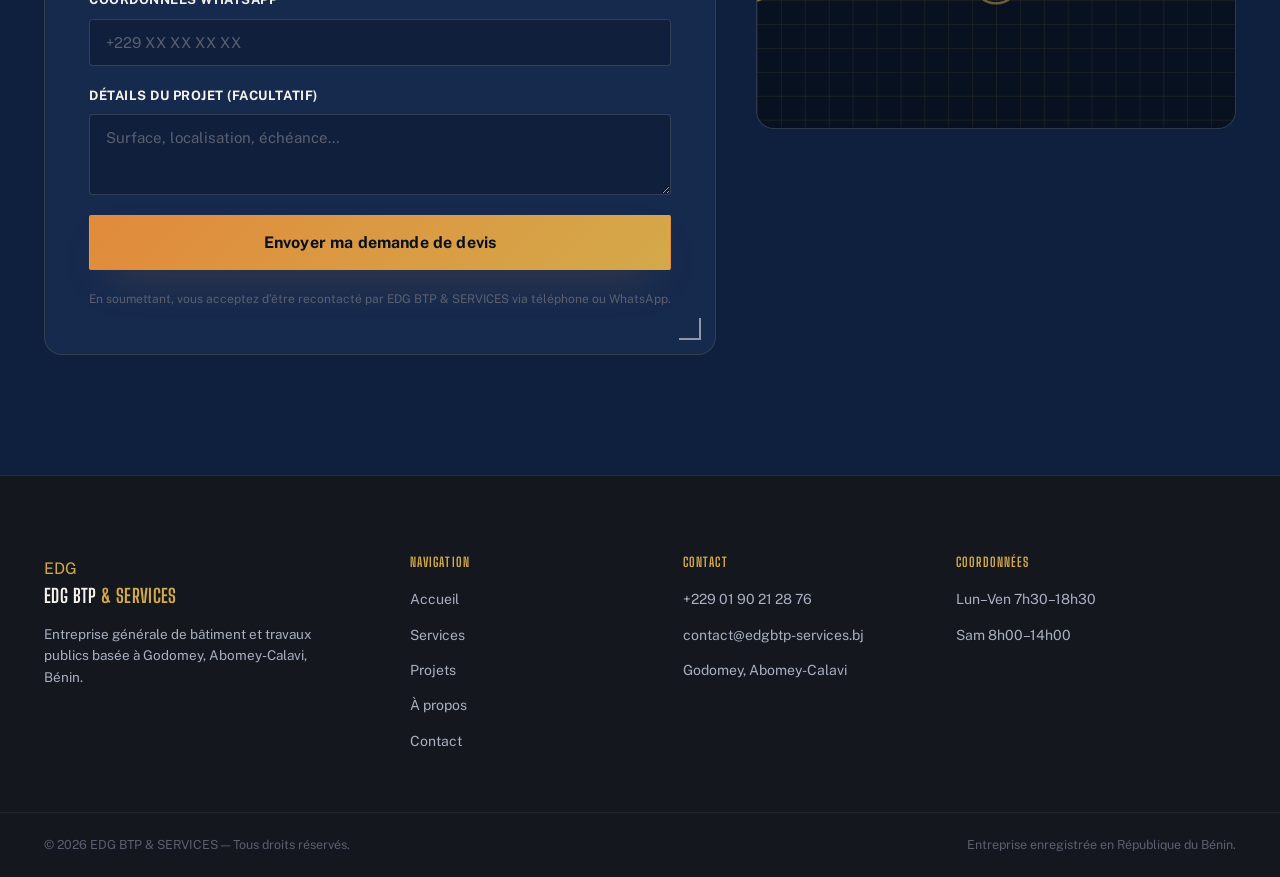
<file: contact.html>
<!DOCTYPE html>
<html lang="fr">
<head>
<meta charset="UTF-8">
<meta name="viewport" content="width=device-width, initial-scale=1, viewport-fit=cover">
<title>Contact — EDG BTP & SERVICES</title>
<link rel="stylesheet" href="styles.css">
<link rel="preconnect" href="https://fonts.googleapis.com">
<link rel="preconnect" href="https://fonts.gstatic.com" crossorigin>
<link href="https://fonts.googleapis.com/css2?family=Big+Shoulders+Display:wght@500;600;700;800;900&family=Public+Sans:wght@400;500;600;700;800&family=IBM+Plex+Mono:wght@400;500;600&display=swap" rel="stylesheet">
</head>
<body>
<header class="site-header" id="siteHeader">
  <div class="header-inner">
    <a href="index.html" class="brand" aria-label="EDG BTP & SERVICES — Accueil"><span class="brand-mark" aria-hidden="true">EDG</span><span class="brand-text"><span class="brand-title">EDG BTP <em>& SERVICES</em></span><span class="brand-sub">Construction & Génie Civil — Bénin</span></span></a>
    <nav class="main-nav" id="mainNav" aria-label="Navigation principale"><a href="index.html">Accueil</a><a href="services.html">Services</a><a href="projects.html">Projets</a><a href="about.html">À propos</a><a href="contact.html">Contact</a></nav>
    <div class="header-actions"><a href="tel:+2290190212876" class="header-phone" aria-label="Appeler EDG BTP">+229 01 90 21 28 76</a><a href="contact.html" class="btn btn-primary btn-sm">Demander un Devis</a></div>
    <button class="nav-toggle" id="navToggle" aria-label="Ouvrir le menu" aria-expanded="false"><span></span><span></span><span></span></button>
  </div>
</header>
<main>
  <section class="hero hero-alt">
    <div class="hero-bg" aria-hidden="true">
      <video autoplay muted loop playsinline poster="https://images.unsplash.com/photo-1484154218962-a197022b5858?auto=format&fit=crop&w=1600&q=80">
        <source src="https://www.w3schools.com/html/mov_bbb.mp4" type="video/mp4">
      </video>
      <div class="blueprint-grid"></div>
      <div class="hero-glow"></div>
    </div>
    <div class="hero-inner"><p class="eyebrow" data-reveal><span class="eyebrow-dot"></span>Contactez-nous</p><h1 class="hero-title" data-reveal>Faites avancer votre projet <span class="text-gold">au Bénin</span></h1><p class="hero-subtitle" data-reveal>Remplissez le formulaire ou contactez-nous directement par WhatsApp pour un diagnostic rapide et un devis sous 24h.</p><div class="hero-actions" data-reveal><a href="#devis" class="btn btn-primary btn-lg">Demander un Devis</a><a href="mailto:contact@edgbtp-services.bj" class="btn btn-ghost btn-lg">Envoyer un mail</a></div></div>
  </section>
  <section class="contact" id="contact"><div class="container contact-grid"><div class="contact-form-wrap" data-reveal id="devis"><span class="corner tl" aria-hidden="true"></span><span class="corner br" aria-hidden="true"></span><p class="eyebrow eyebrow-dark"><span class="eyebrow-dot"></span>Diagnostic gratuit</p><h2>Demandez votre <span class="text-gold">Devis BTP</span></h2><p class="section-lede">Décrivez votre projet, un ingénieur EDG BTP vous recontacte sous 24 à 48h.</p><form id="quoteForm" class="quote-form" novalidate><div class="form-row"><label for="qName">Nom et fonction</label><input type="text" id="qName" name="qName" placeholder="Ex : Fondateur, Maître d'ouvrage…" required></div><div class="form-row"><label for="qCompany">Entreprise / Nom du projet</label><input type="text" id="qCompany" name="qCompany" placeholder="Ex : Résidence Les Palmiers"></div><div class="form-row"><label>Type de travaux</label><div class="checkbox-grid"><label class="checkbox-chip"><input type="checkbox" name="qType" value="Gros Œuvre"><span>Gros Œuvre</span></label><label class="checkbox-chip"><input type="checkbox" name="qType" value="Plans Architecturaux"><span>Plans Architecturaux</span></label><label class="checkbox-chip"><input type="checkbox" name="qType" value="Rénovation Complexe"><span>Rénovation Complexe</span></label><label class="checkbox-chip"><input type="checkbox" name="qType" value="Charpente Métallique"><span>Charpente Métallique</span></label></div></div><div class="form-row"><label for="qWhatsapp">Coordonnées WhatsApp</label><input type="tel" id="qWhatsapp" name="qWhatsapp" placeholder="+229 XX XX XX XX" required></div><div class="form-row"><label for="qMessage">Détails du projet (facultatif)</label><textarea id="qMessage" name="qMessage" rows="3" placeholder="Surface, localisation, échéance…"></textarea></div><button type="submit" class="btn btn-primary btn-lg btn-block">Envoyer ma demande de devis</button><p class="form-note">En soumettant, vous acceptez d’être recontacté par EDG BTP & SERVICES via téléphone ou WhatsApp.</p></form><div class="form-success" id="formSuccess" hidden><div class="success-check" aria-hidden="true">✓</div><h3>Diagnostic validé !</h3><p>Monsieur le Fondateur ou un ingénieur de permanence vous recontactera sous peu.</p><a href="https://wa.me/2290190212876" target="_blank" rel="noopener" class="btn btn-whatsapp">Continuer sur WhatsApp</a></div></div><aside class="contact-side" data-reveal><div class="side-card"><h3>Coordonnées</h3><ul class="side-list"><li><svg width="18" height="18" viewBox="0 0 24 24" fill="none" stroke="currentColor" stroke-width="2"><path d="M21 10c0 7-9 13-9 13s-9-6-9-13a9 9 0 0118 0z"/><circle cx="12" cy="10" r="3"/></svg><span>Godomey, Route Nationale Inter-États<br>Abomey-Calavi, Bénin</span></li><li><svg width="18" height="18" viewBox="0 0 24 24" fill="none" stroke="currentColor" stroke-width="2"><path d="M22 16.92v3a2 2 0 0 1-2.18 2 19.79 19.79 0 0 1-8.63-3.07 19.5 19.5 0 0 1-6-6 19.79 19.79 0 0 1-3.07-8.67A2 2 0 0 1 4.11 2h3a2 2 0 0 1 2 1.72c.127.96.361 1.903.7 2.81a2 2 0 0 1-.45 2.11L8.09 9.91a16 16 0 0 0 6 6l1.27-1.27a2 2 0 0 1 2.11-.45c.907.339 1.85.573 2.81.7A2 2 0 0 1 22 16.92z"/></svg><span>+229 01 90 21 28 76</span></li><li><svg width="18" height="18" viewBox="0 0 24 24" fill="none" stroke="currentColor" stroke-width="2"><path d="M4 4h16v16H4z"/><path d="M22 6l-10 7L2 6"/></svg><span>contact@edgbtp-services.bj</span></li><li><svg width="18" height="18" viewBox="0 0 24 24" fill="none" stroke="currentColor" stroke-width="2"><circle cx="12" cy="12" r="10"/><path d="M12 6v6l4 2"/></svg><span>Lun–Ven 7h30–18h30<br>Sam 8h00–14h00</span></li></ul><a href="https://www.google.com/maps/place/EDG+BTP+%26+SERVICES/@6.4081539,2.2456874,17z/data=!3m1!4b1!4m6!3m5!1s0x1024a7e8b8cb074f:0x887a2db29287c5c2!8m2!3d6.4081539!4d2.2482677!16s%2Fg%2F11zb797s4n?entry=ttu&g_ep=EgoyMDI2MDYyOC4wIKXMDSoASAFQAw%3D%3D" target="_blank" rel="noopener" class="btn btn-outline btn-block">Ouvrir dans Google Maps</a></div><div class="side-card side-card--map"><div class="map-placeholder" role="img" aria-label="Carte schématique de localisation du siège EDG BTP à Godomey, Abomey-Calavi"><svg viewBox="0 0 300 200"><defs><pattern id="mapgrid" width="15" height="15" patternUnits="userSpaceOnUse"><path d="M15 0H0V15" fill="none" stroke="rgba(212,169,74,0.18)" stroke-width="0.6"/></pattern></defs><rect width="300" height="200" fill="url(#mapgrid)"/><path d="M0 120 Q80 90 150 110 T300 95" stroke="#D4A94A" stroke-width="2" fill="none" opacity="0.6"/><circle cx="150" cy="108" r="7" fill="#D4A94A"/><circle cx="150" cy="108" r="14" fill="none" stroke="#D4A94A" stroke-width="1.5" opacity="0.5"/></svg></div></div></aside></div></section>
</main>
<footer class="site-footer"><div class="container footer-grid"><div class="footer-brand"><span class="brand-mark" aria-hidden="true">EDG</span><p class="brand-title">EDG BTP <em>& SERVICES</em></p><p>Entreprise générale de bâtiment et travaux publics basée à Godomey, Abomey-Calavi, Bénin.</p></div><div class="footer-col"><h4>Navigation</h4><a href="index.html">Accueil</a><a href="services.html">Services</a><a href="projects.html">Projets</a><a href="about.html">À propos</a><a href="contact.html">Contact</a></div><div class="footer-col"><h4>Contact</h4><a href="tel:+2290190212876">+229 01 90 21 28 76</a><a href="mailto:contact@edgbtp-services.bj">contact@edgbtp-services.bj</a><span>Godomey, Abomey-Calavi</span></div><div class="footer-col footer-col--contact"><h4>Coordonnées</h4><span>Lun–Ven 7h30–18h30</span><span>Sam 8h00–14h00</span></div></div><div class="footer-bottom"><div class="container footer-bottom-inner"><p>© <span id="year"></span> EDG BTP & SERVICES — Tous droits réservés.</p><p class="footer-legal">Entreprise enregistrée en République du Bénin.</p></div></div></footer>
<div class="chat-widget" id="chatWidget"><div class="chat-teaser" id="chatTeaser" hidden><button class="chat-teaser-close" id="chatTeaserClose" aria-label="Fermer">×</button><p><strong>Assistant EDG BTP</strong><br>Un projet en tête ? Je peux préparer votre diagnostic en 1 minute 👷</p></div><button class="chat-fab" id="chatFab" aria-label="Ouvrir l'assistant virtuel EDG BTP" aria-expanded="false"><span class="chat-fab-icon chat-fab-icon--chat"><svg width="26" height="26" viewBox="0 0 24 24" fill="currentColor"><path d="M12 2C6.48 2 2 6.03 2 11c0 2.4 1.06 4.58 2.8 6.19L4 22l5.02-1.63C10.05 20.78 11.01 21 12 21c5.52 0 10-4.03 10-9s-4.48-10-10-10z"/></svg></span><span class="chat-fab-icon chat-fab-icon--close"><svg width="22" height="22" viewBox="0 0 24 24" fill="none" stroke="currentColor" stroke-width="2.4"><path d="M6 6l12 12M18 6L6 18"/></svg></span><span class="chat-fab-ping" aria-hidden="true"></span></button><div class="chat-panel" id="chatPanel" role="dialog" aria-modal="false" aria-labelledby="chatTitle" hidden><div class="chat-panel-header"><div class="chat-avatar" aria-hidden="true"><svg width="20" height="20" viewBox="0 0 24 24" fill="none" stroke="currentColor" stroke-width="2"><rect x="3" y="11" width="18" height="10" rx="2"/><circle cx="12" cy="5" r="2"/><path d="M12 7v4M8 16h.01M16 16h.01"/></svg></div><div class="chat-panel-title"><h3 id="chatTitle">Assistant Virtuel EDG BTP</h3><span class="chat-status"><span class="dot"></span> Bot opérationnel — répond en quelques secondes</span></div><button type="button" class="chat-close" id="chatClose" aria-label="Réduire l'assistant">–</button></div><div class="chat-body" id="chatBody" aria-live="polite"></div><div class="chat-input-area" id="chatInputArea"></div><p class="chat-disclaimer">Propulsé par EDG BTP & SERVICES · <a href="https://wa.me/2290190212876" target="_blank" rel="noopener">Écrire directement sur WhatsApp</a></p></div></div>
<script src="main.js"></script>
<script src="chatbot.js"></script>
</body>
</html>
</file>
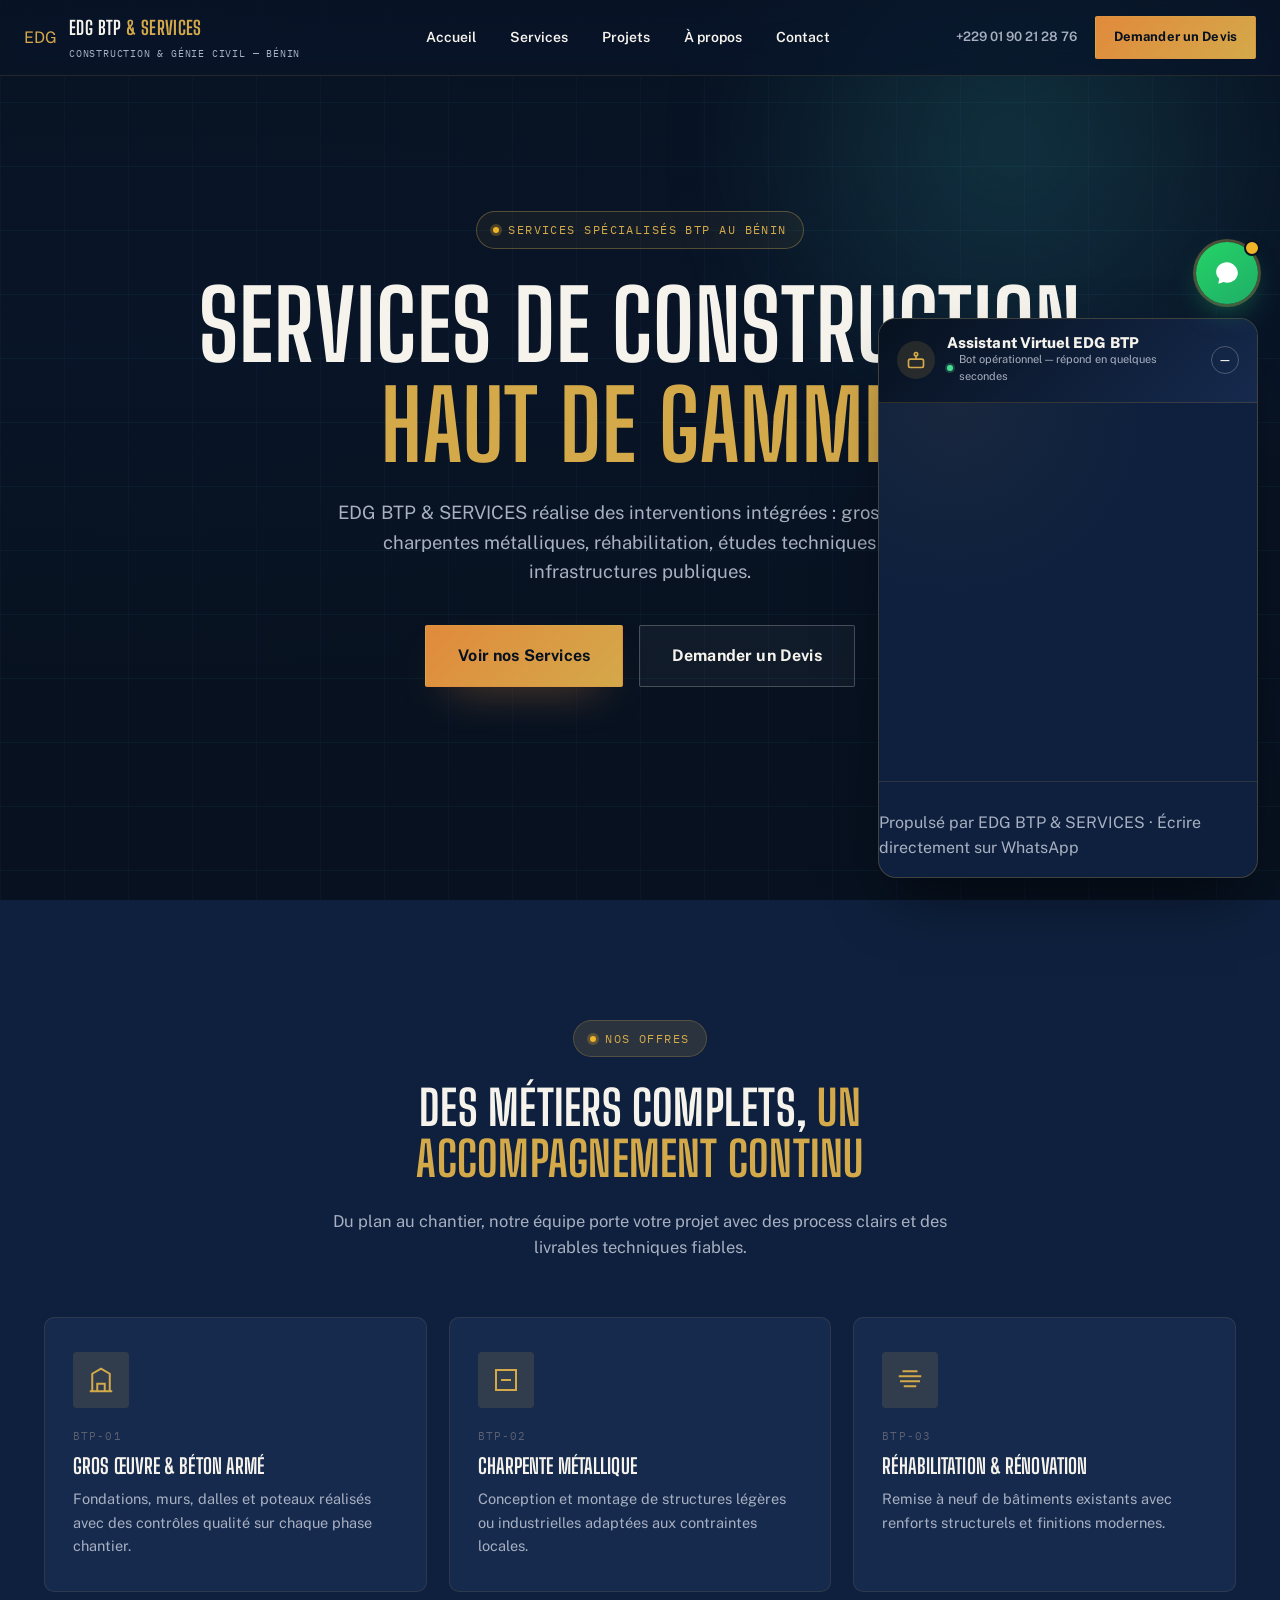
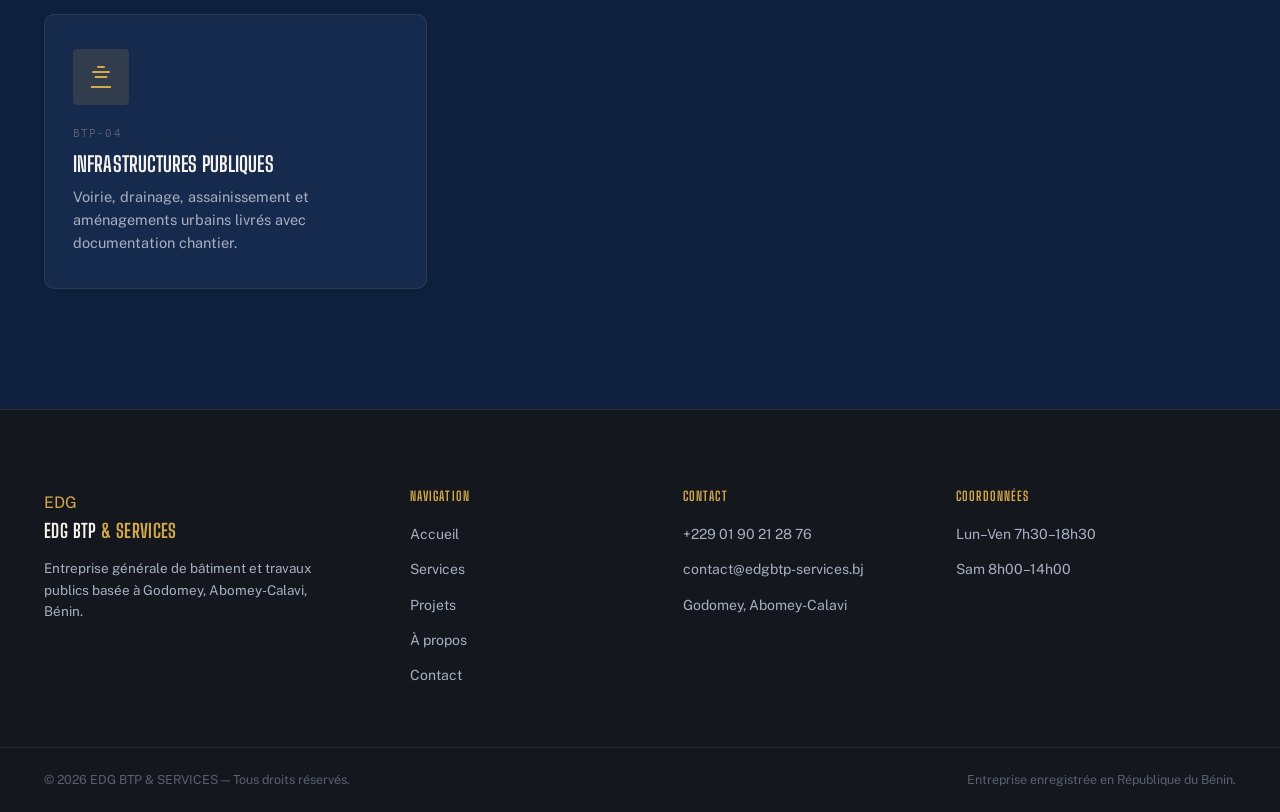
<file: services.html>
<!DOCTYPE html>
<html lang="fr">
<head>
<meta charset="UTF-8">
<meta name="viewport" content="width=device-width, initial-scale=1, viewport-fit=cover">
<title>EDG BTP Services — Travaux Publics & Bâtiment</title>
<link rel="stylesheet" href="styles.css">
<link rel="preconnect" href="https://fonts.googleapis.com">
<link rel="preconnect" href="https://fonts.gstatic.com" crossorigin>
<link href="https://fonts.googleapis.com/css2?family=Big+Shoulders+Display:wght@500;600;700;800;900&family=Public+Sans:wght@400;500;600;700;800&family=IBM+Plex+Mono:wght@400;500;600&display=swap" rel="stylesheet">
</head>
<body>
<header class="site-header" id="siteHeader">
  <div class="header-inner">
    <a href="index.html" class="brand" aria-label="EDG BTP & SERVICES — Accueil">
      <span class="brand-mark" aria-hidden="true">EDG</span>
      <span class="brand-text">
        <span class="brand-title">EDG BTP <em>& SERVICES</em></span>
        <span class="brand-sub">Construction & Génie Civil — Bénin</span>
      </span>
    </a>
    <nav class="main-nav" id="mainNav" aria-label="Navigation principale">
      <a href="index.html">Accueil</a>
      <a href="services.html">Services</a>
      <a href="projects.html">Projets</a>
      <a href="about.html">À propos</a>
      <a href="contact.html">Contact</a>
    </nav>
    <div class="header-actions">
      <a href="tel:+2290190212876" class="header-phone" aria-label="Appeler EDG BTP">+229 01 90 21 28 76</a>
      <a href="contact.html" class="btn btn-primary btn-sm">Demander un Devis</a>
    </div>
    <button class="nav-toggle" id="navToggle" aria-label="Ouvrir le menu" aria-expanded="false"><span></span><span></span><span></span></button>
  </div>
</header>
<main>
  <section class="hero hero-alt">
    <div class="hero-bg" aria-hidden="true">
      <video autoplay muted loop playsinline poster="https://images.unsplash.com/photo-1504384308090-c894fdcc538d?auto=format&fit=crop&w=1600&q=80">
        <source src="https://www.w3schools.com/html/mov_bbb.mp4" type="video/mp4">
      </video>
      <div class="blueprint-grid"></div>
      <div class="hero-glow"></div>
    </div>
    <div class="hero-inner">
      <p class="eyebrow" data-reveal><span class="eyebrow-dot"></span>Services spécialisés BTP au Bénin</p>
      <h1 class="hero-title" data-reveal>Services de construction <span class="text-gold">haut de gamme</span></h1>
      <p class="hero-subtitle" data-reveal>EDG BTP & SERVICES réalise des interventions intégrées : gros œuvre, charpentes métalliques, réhabilitation, études techniques et infrastructures publiques.</p>
      <div class="hero-actions" data-reveal>
        <a href="#services" class="btn btn-primary btn-lg">Voir nos Services</a>
        <a href="contact.html" class="btn btn-ghost btn-lg">Demander un Devis</a>
      </div>
    </div>
  </section>
  <section class="expertise" id="services">
    <div class="container">
      <div class="section-head">
        <p class="eyebrow eyebrow-dark" data-reveal><span class="eyebrow-dot"></span>Nos offres</p>
        <h2 data-reveal>Des métiers complets, <span class="text-gold">un accompagnement continu</span></h2>
        <p class="section-lede" data-reveal>Du plan au chantier, notre équipe porte votre projet avec des process clairs et des livrables techniques fiables.</p>
      </div>
      <div class="expertise-grid">
        <article class="expertise-card" data-reveal>
          <span class="card-corner tl" aria-hidden="true"></span><span class="card-corner br" aria-hidden="true"></span>
          <div class="expertise-icon"><svg width="30" height="30" viewBox="0 0 24 24" fill="none" stroke="currentColor" stroke-width="1.6"><path d="M3 21h18M5 21V7l7-4 7 4v14M9 21v-6h6v6"/></svg></div>
          <span class="expertise-code">BTP-01</span>
          <h3>Gros Œuvre & Béton Armé</h3>
          <p>Fondations, murs, dalles et poteaux réalisés avec des contrôles qualité sur chaque phase chantier.</p>
        </article>
        <article class="expertise-card" data-reveal>
          <span class="card-corner tl" aria-hidden="true"></span><span class="card-corner br" aria-hidden="true"></span>
          <div class="expertise-icon"><svg width="30" height="30" viewBox="0 0 24 24" fill="none" stroke="currentColor" stroke-width="1.6"><path d="M4 4h16v16H4z"/><path d="M8 12h8"/></svg></div>
          <span class="expertise-code">BTP-02</span>
          <h3>Charpente Métallique</h3>
          <p>Conception et montage de structures légères ou industrielles adaptées aux contraintes locales.</p>
        </article>
        <article class="expertise-card" data-reveal>
          <span class="card-corner tl" aria-hidden="true"></span><span class="card-corner br" aria-hidden="true"></span>
          <div class="expertise-icon"><svg width="30" height="30" viewBox="0 0 24 24" fill="none" stroke="currentColor" stroke-width="1.6"><path d="M3 9h18M6 5h12M4 13h16M7 17h10"/></svg></div>
          <span class="expertise-code">BTP-03</span>
          <h3>Réhabilitation & Rénovation</h3>
          <p>Remise à neuf de bâtiments existants avec renforts structurels et finitions modernes.</p>
        </article>
        <article class="expertise-card" data-reveal>
          <span class="card-corner tl" aria-hidden="true"></span><span class="card-corner br" aria-hidden="true"></span>
          <div class="expertise-icon"><svg width="30" height="30" viewBox="0 0 24 24" fill="none" stroke="currentColor" stroke-width="1.6"><path d="M4 20h16M9 4h6M5 8h14M7 12h10"/></svg></div>
          <span class="expertise-code">BTP-04</span>
          <h3>Infrastructures Publiques</h3>
          <p>Voirie, drainage, assainissement et aménagements urbains livrés avec documentation chantier.</p>
        </article>
      </div>
    </div>
  </section>
</main>
<footer class="site-footer">
  <div class="container footer-grid">
    <div class="footer-brand"><span class="brand-mark" aria-hidden="true">EDG</span>
      <p class="brand-title">EDG BTP <em>& SERVICES</em></p>
      <p>Entreprise générale de bâtiment et travaux publics basée à Godomey, Abomey-Calavi, Bénin.</p>
    </div>
    <div class="footer-col"><h4>Navigation</h4><a href="index.html">Accueil</a><a href="services.html">Services</a><a href="projects.html">Projets</a><a href="about.html">À propos</a><a href="contact.html">Contact</a></div>
    <div class="footer-col"><h4>Contact</h4><a href="tel:+2290190212876">+229 01 90 21 28 76</a><a href="mailto:contact@edgbtp-services.bj">contact@edgbtp-services.bj</a><span>Godomey, Abomey-Calavi</span></div>
    <div class="footer-col footer-col--contact"><h4>Coordonnées</h4><span>Lun–Ven 7h30–18h30</span><span>Sam 8h00–14h00</span></div>
  </div>
  <div class="footer-bottom"><div class="container footer-bottom-inner"><p>© <span id="year"></span> EDG BTP & SERVICES — Tous droits réservés.</p><p class="footer-legal">Entreprise enregistrée en République du Bénin.</p></div></div>
</footer>
<div class="chat-widget" id="chatWidget">
  <div class="chat-teaser" id="chatTeaser" hidden><button class="chat-teaser-close" id="chatTeaserClose" aria-label="Fermer">×</button><p><strong>Assistant EDG BTP</strong><br>Un projet en tête ? Je peux préparer votre diagnostic en 1 minute 👷</p></div>
  <button class="chat-fab" id="chatFab" aria-label="Ouvrir l'assistant virtuel EDG BTP" aria-expanded="false"><span class="chat-fab-icon chat-fab-icon--chat"><svg width="26" height="26" viewBox="0 0 24 24" fill="currentColor"><path d="M12 2C6.48 2 2 6.03 2 11c0 2.4 1.06 4.58 2.8 6.19L4 22l5.02-1.63C10.05 20.78 11.01 21 12 21c5.52 0 10-4.03 10-9s-4.48-10-10-10z"/></svg></span><span class="chat-fab-icon chat-fab-icon--close"><svg width="22" height="22" viewBox="0 0 24 24" fill="none" stroke="currentColor" stroke-width="2.4"><path d="M6 6l12 12M18 6L6 18"/></svg></span><span class="chat-fab-ping" aria-hidden="true"></span></button>
  <div class="chat-panel" id="chatPanel" role="dialog" aria-modal="false" aria-labelledby="chatTitle" hidden>
    <div class="chat-panel-header"><div class="chat-avatar" aria-hidden="true"><svg width="20" height="20" viewBox="0 0 24 24" fill="none" stroke="currentColor" stroke-width="2"><rect x="3" y="11" width="18" height="10" rx="2"/><circle cx="12" cy="5" r="2"/><path d="M12 7v4M8 16h.01M16 16h.01"/></svg></div>
      <div class="chat-panel-title"><h3 id="chatTitle">Assistant Virtuel EDG BTP</h3><span class="chat-status"><span class="dot"></span> Bot opérationnel — répond en quelques secondes</span></div>
      <button type="button" class="chat-close" id="chatClose" aria-label="Réduire l'assistant">–</button></div>
    <div class="chat-body" id="chatBody" aria-live="polite"></div>
    <div class="chat-input-area" id="chatInputArea"></div>
    <p class="chat-disclaimer">Propulsé par EDG BTP & SERVICES · <a href="https://wa.me/2290190212876" target="_blank" rel="noopener">Écrire directement sur WhatsApp</a></p>
  </div>
</div>
<script src="main.js"></script>
<script src="chatbot.js"></script>
</body>
</html>
</file>
<file: styles.css>
/* ==========================================================================
   EDG BTP & SERVICES — Design Tokens
   Palette: navy-deep, navy-panel, charcoal, gold, gold-bright, concrete, off-white
   Type: Big Shoulders Display (display) / Public Sans (body) / IBM Plex Mono (data)
   Signature: blueprint corner-brackets + technical annotation motifs
   ========================================================================== */

:root{
  --navy-deep:#07111f;
  --navy-panel:#0e203d;
  --navy-elevated:#162a4e;
  --surface:#0b1731;
  --charcoal:#14171D;
  --gold:#D4A94A;
  --gold-bright:#F0B429;
  --gold-dim:rgba(212,169,74,.14);
  --accent-teal:#3EC5C4;
  --accent-violet:#7D5BFF;
  --accent-copper:#E18A3C;
  --concrete:#A8B0C1;
  --concrete-dark:#5B6070;
  --off-white:#F5F3EC;
  --white:#FFFFFF;
  --whatsapp:#1FAE68;
  --whatsapp-bright:#25D366;
  --shadow-glow:0 24px 70px -24px rgba(10,20,40,.55);

  --font-display:'Big Shoulders Display', sans-serif;
  --font-body:'Public Sans', -apple-system, BlinkMacSystemFont, sans-serif;
  --font-mono:'IBM Plex Mono', monospace;

  --radius-sm:4px;
  --radius-md:10px;
  --radius-lg:18px;
  --ease:cubic-bezier(.22,.9,.32,1);
  --ease-spring:cubic-bezier(.34,1.56,.64,1);
  --header-h:76px;
}

*,*::before,*::after{box-sizing:border-box;}
html{scroll-behavior:smooth;}
@media (prefers-reduced-motion: reduce){
  html{scroll-behavior:auto;}
  *,*::before,*::after{animation-duration:.001ms !important;animation-iteration-count:1 !important;transition-duration:.001ms !important;scroll-behavior:auto !important;}
}
body{
  margin:0;
  min-height:100vh;
  background:radial-gradient(circle at 12% 14%, rgba(62,197,196,.16), transparent 18%),
             radial-gradient(circle at 92% 18%, rgba(125,91,255,.12), transparent 12%),
             linear-gradient(180deg, #07111f 0%, #0c1b32 55%, #07111f 100%);
  color:var(--off-white);
  font-family:var(--font-body);
  font-size:16px;
  line-height:1.6;
  -webkit-font-smoothing:antialiased;
  overflow-x:hidden;
}
img,svg{display:block;max-width:100%;}
a{color:inherit;text-decoration:none;}
ul{list-style:none;margin:0;padding:0;}
h1,h2,h3,h4{font-family:var(--font-display);font-weight:700;line-height:1.05;margin:0 0 .5em;letter-spacing:.005em;}
p{margin:0 0 1em;color:var(--concrete);}
.container{width:100%;max-width:1240px;margin:0 auto;padding:0 24px;}
.text-gold{color:var(--gold);}
:focus-visible{outline:2px solid var(--gold-bright);outline-offset:3px;}

.skip-link{position:absolute;left:-999px;top:0;background:var(--gold);color:var(--navy-deep);padding:10px 16px;z-index:999;font-weight:700;}
.skip-link:focus{left:16px;top:16px;}

/* ---------- reveal-on-scroll (motion-style) ---------- */
[data-reveal]{opacity:0;transform:translateY(28px);transition:opacity .8s var(--ease), transform .8s var(--ease);}
[data-reveal].is-visible{opacity:1;transform:translateY(0);}

/* ==========================================================================
   BUTTONS
   ========================================================================== */
.btn{
  display:inline-flex;align-items:center;justify-content:center;gap:8px;
  font-family:var(--font-body);font-weight:700;font-size:15px;letter-spacing:.01em;
  padding:14px 26px;border-radius:2px;border:1px solid transparent;cursor:pointer;
  transition:transform .35s var(--ease), box-shadow .35s var(--ease), background .3s var(--ease), color .3s var(--ease), border-color .3s var(--ease);
  white-space:nowrap;
}
.btn svg{transition:transform .3s var(--ease);}
.btn-primary{background:linear-gradient(135deg, var(--accent-copper), var(--gold));color:var(--navy-deep);box-shadow:0 18px 45px -24px rgba(225,138,60,.84);}
.btn-primary:hover{background:linear-gradient(135deg, var(--gold-bright), var(--accent-copper));transform:translateY(-2px);box-shadow:0 18px 55px -28px rgba(225,138,60,.7);}
.btn-primary:hover svg{transform:translateX(3px);}
.btn-ghost{background:rgba(255,255,255,.04);color:var(--off-white);border-color:rgba(245,243,236,.24);}
.btn-ghost:hover{background:linear-gradient(135deg, rgba(62,197,196,.14), rgba(125,91,255,.14));border-color:rgba(62,197,196,.45);color:var(--gold);transform:translateY(-2px);}
.btn-outline{background:transparent;color:var(--gold);border-color:var(--gold);}
.btn-outline:hover{background:var(--gold);color:var(--navy-deep);}
.btn-whatsapp{background:var(--whatsapp);color:#fff;}
.btn-whatsapp:hover{background:var(--whatsapp-bright);transform:translateY(-2px);}
.btn-lg{padding:17px 32px;font-size:16px;}
.btn-sm{padding:10px 18px;font-size:13px;}
.btn-block{width:100%;}

/* ==========================================================================
   HEADER
   ========================================================================== */
.site-header{
  position:fixed;top:0;left:0;right:0;z-index:200;
  height:var(--header-h);
  background:rgba(10,20,40,.72);
  backdrop-filter:blur(14px) saturate(140%);
  border-bottom:1px solid rgba(212,169,74,.14);
  transition:background .4s var(--ease), height .3s var(--ease);
}
.header-inner{
  max-width:1320px;margin:0 auto;height:100%;padding:0 24px;
  display:flex;align-items:center;justify-content:space-between;gap:20px;
}
.brand{display:flex;align-items:center;gap:12px;color:var(--off-white);}
.brand-mark{color:var(--gold);flex:none;}
.brand-title{display:block;font-family:var(--font-display);font-weight:700;font-size:19px;letter-spacing:.02em;text-transform:uppercase;}
.brand-title em{font-style:normal;color:var(--gold);}
.brand-sub{display:block;font-family:var(--font-mono);font-size:10px;letter-spacing:.08em;color:var(--concrete);text-transform:uppercase;margin-top:2px;}
.main-nav{display:flex;gap:34px;}
.main-nav a{font-size:14px;font-weight:600;color:var(--off-white);position:relative;padding:6px 0;}
.main-nav a::after{content:"";position:absolute;left:0;bottom:0;width:0;height:2px;background:var(--gold);transition:width .3s var(--ease);}
.main-nav a:hover::after{width:100%;}
.header-actions{display:flex;align-items:center;gap:18px;}
.header-phone{display:flex;align-items:center;gap:7px;font-size:13px;font-weight:600;color:var(--concrete);}
.header-phone:hover{color:var(--gold);}
.nav-toggle{display:none;flex-direction:column;justify-content:center;gap:5px;width:38px;height:38px;background:none;border:1px solid rgba(212,169,74,.3);border-radius:4px;cursor:pointer;}
.nav-toggle span{display:block;width:18px;height:2px;background:var(--gold);margin:0 auto;transition:transform .3s var(--ease), opacity .3s var(--ease);}
.nav-toggle[aria-expanded="true"] span:nth-child(1){transform:translateY(7px) rotate(45deg);}
.nav-toggle[aria-expanded="true"] span:nth-child(2){opacity:0;}
.nav-toggle[aria-expanded="true"] span:nth-child(3){transform:translateY(-7px) rotate(-45deg);}

/* ==========================================================================
   HERO
   ========================================================================== */
.hero{
  position:relative;min-height:100svh;display:flex;flex-direction:column;justify-content:center;
  padding:calc(var(--header-h) + 40px) 24px 60px;overflow:hidden;
  background:linear-gradient(180deg, rgba(8,18,33,.95) 0%, rgba(11,27,53,.95) 40%, rgba(8,18,33,.95) 100%);
}
.hero-bg{position:absolute;inset:0;z-index:0;overflow:hidden;}
.hero-bg video{position:absolute;inset:0;width:100%;height:100%;object-fit:cover;filter:brightness(.45) contrast(1.05) saturate(1.2);}
.hero-bg::before{content:'';position:absolute;inset:0;background:linear-gradient(180deg, rgba(7,17,31,.34) 0%, rgba(7,17,31,.76) 58%, rgba(7,17,31,.92) 100%);}
.blueprint-grid{
  position:absolute;inset:-10%;
  background-image:linear-gradient(rgba(62,197,196,.08) 1px, transparent 1px),linear-gradient(90deg, rgba(125,91,255,.08) 1px, transparent 1px);
  background-size:64px 64px;
  pointer-events:none;
  opacity:.7;
  animation:driftGrid 36s linear infinite;
}
@keyframes driftGrid{from{transform:translate(0,0);}to{transform:translate(64px,64px);}}
.hero-glow{position:absolute;top:-20%;right:-8%;width:58%;height:72%;background:radial-gradient(circle, rgba(62,197,196,.18), transparent 62%);filter:blur(44px);}

.corner-frame{position:absolute;inset:18px;pointer-events:none;z-index:1;}
.corner{position:absolute;width:34px;height:34px;border-color:var(--gold);opacity:.55;}
.corner.tl{top:0;left:0;border-top:2px solid;border-left:2px solid;}
.corner.tr{top:0;right:0;border-top:2px solid;border-right:2px solid;}
.corner.bl{bottom:0;left:0;border-bottom:2px solid;border-left:2px solid;}
.corner.br{bottom:0;right:0;border-bottom:2px solid;border-right:2px solid;}

.hero-inner{position:relative;z-index:2;max-width:900px;margin:0 auto;width:100%;text-align:center;}
.eyebrow{
  display:inline-flex;align-items:center;gap:9px;
  font-family:var(--font-mono);font-size:12px;letter-spacing:.12em;text-transform:uppercase;
  color:var(--gold);border:1px solid rgba(212,169,74,.35);padding:8px 16px;border-radius:100px;
  margin:0 0 26px;background:rgba(212,169,74,.06);
}
.eyebrow-dark{color:var(--gold);border-color:rgba(20,23,29,.15);background:var(--gold-dim);}
.eyebrow-dot{width:6px;height:6px;border-radius:50%;background:var(--gold-bright);box-shadow:0 0 0 3px rgba(240,180,41,.25);flex:none;}

.hero-title{
  font-size:clamp(44px, 8.4vw, 96px);
  color:var(--off-white);
  text-transform:uppercase;
  letter-spacing:.01em;
  margin-bottom:22px;
}
.hero-subtitle{
  max-width:640px;margin:0 auto 38px;
  font-size:clamp(16px,2vw,18.5px);color:var(--concrete);
}
.hero-subtitle strong{color:var(--off-white);}
.hero-actions{display:flex;flex-wrap:wrap;gap:16px;justify-content:center;margin-bottom:58px;}

.hero-stats{
  display:grid;grid-template-columns:repeat(4,1fr);gap:0;
  border-top:1px solid rgba(212,169,74,.18);padding-top:30px;
}
.hero-stat{position:relative;padding:0 14px;}
.hero-stat:not(:last-child)::after{content:"";position:absolute;right:0;top:4px;bottom:4px;width:1px;background:rgba(212,169,74,.18);}
.stat-num{font-family:var(--font-display);font-size:clamp(28px,4vw,42px);font-weight:700;color:var(--gold);}
.stat-suffix{font-family:var(--font-display);font-size:clamp(20px,3vw,28px);font-weight:700;color:var(--gold);}
.stat-label{display:block;font-size:12px;color:var(--concrete);margin-top:4px;letter-spacing:.01em;}

.scroll-cue{
  position:absolute;bottom:26px;left:50%;transform:translateX(-50%);z-index:2;
  display:flex;flex-direction:column;align-items:center;gap:10px;
  font-family:var(--font-mono);font-size:10px;letter-spacing:.2em;color:var(--concrete);
}
.scroll-cue-line{width:1px;height:34px;background:linear-gradient(var(--gold), transparent);animation:scrollPulse 1.8s ease-in-out infinite;}
@keyframes scrollPulse{0%,100%{opacity:.3;}50%{opacity:1;}}

/* ==========================================================================
   SECTION HEAD (shared)
   ========================================================================== */
.section-head{max-width:680px;margin:0 auto 56px;text-align:center;}
.section-head h2{font-size:clamp(30px,4.6vw,48px);color:var(--off-white);text-transform:uppercase;}
.section-lede{font-size:16.5px;}
section:not(.hero) .eyebrow{color:var(--gold);border-color:rgba(212,169,74,.25);}

.landing-links{padding:100px 0 90px;background:linear-gradient(180deg, rgba(7,17,31,.92) 0%, rgba(8,20,38,.98) 100%);}
.landing-links .section-head{max-width:720px;margin-bottom:44px;}
.landing-grid{display:grid;grid-template-columns:repeat(4,minmax(220px,1fr));gap:22px;}
.landing-card{position:relative;overflow:hidden;border:1px solid rgba(212,169,74,.16);border-radius:24px;background:rgba(10,20,40,.9);padding:28px 26px;box-shadow:0 24px 55px -30px rgba(0,0,0,.4);transition:transform .3s var(--ease), border-color .3s var(--ease), background .3s var(--ease);}
.landing-card:hover{transform:translateY(-4px);border-color:rgba(212,169,74,.4);background:rgba(18,32,58,.98);}
.landing-card h3{font-size:1.2rem;margin-bottom:14px;color:var(--off-white);}
.landing-card p{margin:0 0 22px;color:var(--concrete);line-height:1.7;}

/* corner motif for cards (signature element) */
.card-corner{position:absolute;width:16px;height:16px;border-color:var(--gold);opacity:0;transition:opacity .35s var(--ease);}
.card-corner.tl{top:10px;left:10px;border-top:2px solid;border-left:2px solid;}
.card-corner.br{bottom:10px;right:10px;border-bottom:2px solid;border-right:2px solid;}

/* ==========================================================================
   EXPERTISE
   ========================================================================== */
.expertise{padding:120px 0;background:var(--navy-panel);position:relative;}
.expertise-grid{display:grid;grid-template-columns:repeat(3,1fr);gap:22px;}
.expertise-card{
  position:relative;background:var(--navy-elevated);border:1px solid rgba(212,169,74,.12);
  padding:34px 28px;border-radius:var(--radius-md);
  transition:transform .4s var(--ease), border-color .4s var(--ease), background .4s var(--ease);
}
.expertise-card:hover{transform:translateY(-6px);border-color:rgba(212,169,74,.5);background:#1A3057;}
.expertise-card:hover .card-corner{opacity:1;}
.expertise-icon{width:56px;height:56px;border-radius:var(--radius-sm);background:var(--gold-dim);color:var(--gold);display:flex;align-items:center;justify-content:center;margin-bottom:20px;}
.expertise-code{display:block;font-family:var(--font-mono);font-size:11px;color:var(--concrete-dark);letter-spacing:.1em;margin-bottom:10px;}
.expertise-card h3{font-size:21px;color:var(--off-white);text-transform:uppercase;margin-bottom:10px;}
.expertise-card p{font-size:14.5px;margin:0;}
.expertise-card--cta{background:linear-gradient(135deg, var(--gold-dim), transparent);border-color:rgba(212,169,74,.35);display:flex;flex-direction:column;justify-content:center;}
.expertise-card--cta h3{color:var(--gold);}
.expertise-card--cta .btn{margin-top:6px;align-self:flex-start;}

/* ==========================================================================
   PORTFOLIO
   ========================================================================== */
.portfolio{padding:120px 0;background:var(--navy-deep);}
.portfolio-filters{display:flex;flex-wrap:wrap;gap:10px;justify-content:center;margin-bottom:44px;}
.filter-chip{
  font-family:var(--font-mono);font-size:12px;letter-spacing:.05em;text-transform:uppercase;
  background:transparent;border:1px solid rgba(212,169,74,.28);color:var(--concrete);
  padding:9px 18px;border-radius:100px;cursor:pointer;transition:all .3s var(--ease);
}
.filter-chip:hover{color:var(--gold);border-color:var(--gold);}
.filter-chip.is-active{background:var(--gold);color:var(--navy-deep);border-color:var(--gold);font-weight:700;}

.portfolio-grid{display:grid;grid-template-columns:repeat(3,1fr);gap:26px;}
.project-card{
  background:var(--navy-panel);border-radius:var(--radius-md);overflow:hidden;
  border:1px solid rgba(212,169,74,.1);
  transition:transform .45s var(--ease), box-shadow .45s var(--ease), opacity .4s var(--ease);
}
.project-card:hover{transform:translateY(-8px);box-shadow:0 24px 40px -20px rgba(0,0,0,.55);}
.project-card:hover .card-corner{opacity:1;}
.project-card.is-hidden{display:none;}

.project-media{
  position:relative;height:240px;
  overflow:hidden;
  display:flex;flex-direction:column;justify-content:space-between;
  background:#091627;
}
.project-media img{
  position:absolute;inset:0;width:100%;height:100%;object-fit:cover;
  transition:transform .7s var(--ease), filter .7s var(--ease);
}
.project-media::after{
  content:"";position:absolute;inset:0;background:linear-gradient(180deg, rgba(10,20,40,0) 28%, rgba(10,20,40,.88) 100%);pointer-events:none;
}
.project-media .project-tag,
.project-media .project-code{
  position:relative;z-index:1;
}
.project-card:hover img{transform:scale(1.08);filter:brightness(.95);}
.project-media--01{background:linear-gradient(135deg, rgba(7,17,31,.55), rgba(10,32,65,.4));}
.project-media--02{background:linear-gradient(145deg, rgba(12,24,54,.6), rgba(35,56,87,.35));}
.project-media--03{background:linear-gradient(135deg, rgba(16,24,35,.7), rgba(61,42,27,.3));}
.project-media--04{background:linear-gradient(160deg, rgba(21,37,35,.65), rgba(16,28,33,.35));}
.project-media--05{background:linear-gradient(120deg, rgba(31,20,15,.6), rgba(44,26,22,.3));}
.project-media--06{background:linear-gradient(100deg, rgba(22,32,54,.6), rgba(13,22,35,.35));}
  background-image:linear-gradient(rgba(212,169,74,.09) 1px, transparent 1px),linear-gradient(90deg, rgba(212,169,74,.09) 1px, transparent 1px);
  background-size:24px 24px;
}
.project-tag{
  position:relative;z-index:1;align-self:flex-start;
  background:rgba(10,20,40,.75);color:var(--gold);border:1px solid rgba(212,169,74,.4);
  font-size:11.5px;font-weight:700;text-transform:uppercase;letter-spacing:.04em;
  padding:6px 12px;border-radius:100px;
}
.project-code{position:relative;z-index:1;align-self:flex-end;font-family:var(--font-mono);font-size:11px;color:rgba(245,243,236,.55);letter-spacing:.08em;}
.project-body{padding:22px 24px 26px;}
.project-body h3{font-size:20px;color:var(--off-white);text-transform:uppercase;margin-bottom:4px;}
.project-loc{font-size:12.5px;color:var(--gold);margin-bottom:10px;font-weight:600;}
.project-body p:not(.project-loc){font-size:14px;margin-bottom:18px;}
.progress-row{display:flex;align-items:center;gap:10px;margin-bottom:14px;}
.progress-bar{flex:1;height:6px;background:rgba(245,243,236,.1);border-radius:100px;overflow:hidden;}
.progress-bar span{display:block;height:100%;background:linear-gradient(90deg, var(--gold), var(--gold-bright));border-radius:100px;width:0;transition:width 1.1s var(--ease);}
.progress-pct{font-family:var(--font-mono);font-size:12px;color:var(--gold);flex:none;}
.status-pill{display:inline-block;font-size:11.5px;font-weight:700;padding:5px 12px;border-radius:100px;text-transform:uppercase;letter-spacing:.04em;}
.status-done{background:rgba(31,174,104,.15);color:#4ADE94;}
.status-progress{background:rgba(212,169,74,.15);color:var(--gold);}

/* ==========================================================================
   STATS BAND
   ========================================================================== */
.stats-band{background:linear-gradient(90deg, var(--charcoal), #1A1D26);border-top:1px solid rgba(212,169,74,.15);border-bottom:1px solid rgba(212,169,74,.15);padding:52px 0;}
.stats-band-inner{display:grid;grid-template-columns:repeat(4,1fr);text-align:center;gap:20px;}
.band-num{font-family:var(--font-display);font-size:clamp(32px,4.6vw,48px);color:var(--gold);font-weight:700;}
.band-stat p{margin:6px 0 0;font-size:13px;text-transform:uppercase;letter-spacing:.06em;color:var(--concrete);}

/* ==========================================================================
   ABOUT
   ========================================================================== */
.about{padding:130px 0;background:var(--navy-panel);}
.about-grid{display:grid;grid-template-columns:.85fr 1fr;gap:70px;align-items:center;}
.about-visual{position:relative;padding:20px;}
.about-visual .corner{width:26px;height:26px;opacity:.7;}
.blueprint-illustration{width:100%;height:auto;}
.about-content h2{font-size:clamp(28px,4vw,42px);color:var(--off-white);text-transform:uppercase;}
.credential-list{margin:24px 0 30px;display:flex;flex-direction:column;gap:14px;}
.credential-list li{position:relative;padding-left:22px;font-size:15px;color:var(--concrete);}
.credential-list li::before{content:"";position:absolute;left:0;top:8px;width:10px;height:2px;background:var(--gold);}
.credential-list strong{color:var(--off-white);}

/* ==========================================================================
   TRUST / SOCIAL PROOF
   ========================================================================== */
.trust{padding:120px 0;background:var(--navy-deep);}
.trust-grid{display:grid;grid-template-columns:.8fr 1fr 1fr 1fr;gap:22px;}
.rating-card{
  background:var(--navy-elevated);border:1px solid rgba(212,169,74,.2);border-radius:var(--radius-md);
  padding:30px 24px;text-align:center;display:flex;flex-direction:column;align-items:center;gap:6px;
}
.google-g{
  width:40px;height:40px;border-radius:50%;background:#fff;color:#4285F4;font-weight:800;font-size:20px;
  display:flex;align-items:center;justify-content:center;margin-bottom:6px;font-family:var(--font-body);
}
.rating-score{font-family:var(--font-display);font-size:44px;color:var(--off-white);font-weight:700;}
.rating-score span{font-size:20px;color:var(--concrete);}
.stars{color:var(--gold-bright);font-size:18px;letter-spacing:2px;}
.stars.sm{font-size:14px;margin-bottom:10px;}
.rating-card p{font-size:13px;margin:2px 0 14px;}
.testimonial-card{background:var(--navy-elevated);border:1px solid rgba(212,169,74,.1);border-radius:var(--radius-md);padding:26px 24px;}
.testimonial-card p{font-size:14.5px;color:var(--off-white);font-style:italic;margin-bottom:16px;}
.testimonial-card footer{font-size:12.5px;color:var(--gold);font-weight:600;display:flex;flex-direction:column;gap:6px;}
.verified{font-family:var(--font-mono);font-size:10px;color:var(--concrete);text-transform:uppercase;letter-spacing:.06em;}

/* ==========================================================================
   CONTACT / DEVIS
   ========================================================================== */
.contact{padding:120px 0;background:var(--navy-panel);}
.contact-grid{display:grid;grid-template-columns:1.4fr 1fr;gap:40px;align-items:start;}
.contact-form-wrap{position:relative;background:var(--navy-elevated);border:1px solid rgba(212,169,74,.15);border-radius:var(--radius-lg);padding:44px;}
.contact-form-wrap .corner{width:22px;height:22px;}
.contact-form-wrap .corner.tl{top:14px;left:14px;}
.contact-form-wrap .corner.br{bottom:14px;right:14px;}
.contact-form-wrap h2{font-size:clamp(26px,3.6vw,38px);text-transform:uppercase;}
.quote-form{margin-top:30px;display:flex;flex-direction:column;gap:20px;}
.form-row{display:flex;flex-direction:column;gap:8px;}
.form-row label{font-size:13px;font-weight:700;color:var(--off-white);text-transform:uppercase;letter-spacing:.04em;}
.form-row input,.form-row textarea{
  background:rgba(10,20,40,.5);border:1px solid rgba(245,243,236,.15);border-radius:var(--radius-sm);
  padding:14px 16px;color:var(--off-white);font-family:var(--font-body);font-size:15px;
  transition:border-color .3s var(--ease), background .3s var(--ease);resize:vertical;
}
.form-row input::placeholder,.form-row textarea::placeholder{color:var(--concrete-dark);}
.form-row input:focus,.form-row textarea:focus{border-color:var(--gold);background:rgba(10,20,40,.8);outline:none;}
.checkbox-grid{display:grid;grid-template-columns:repeat(2,1fr);gap:10px;}
.checkbox-chip{
  display:flex;align-items:center;gap:10px;background:rgba(10,20,40,.4);
  border:1px solid rgba(245,243,236,.15);border-radius:var(--radius-sm);padding:12px 14px;cursor:pointer;
  transition:border-color .3s var(--ease), background .3s var(--ease);font-size:13.5px;
}
.checkbox-chip:has(input:checked){border-color:var(--gold);background:var(--gold-dim);color:var(--gold);}
.checkbox-chip input{accent-color:var(--gold);width:16px;height:16px;}
.form-note{font-size:12px;color:var(--concrete-dark);margin:0;}
.form-success{text-align:center;padding:30px 10px 6px;}
.success-check{
  width:64px;height:64px;border-radius:50%;background:var(--gold-dim);color:var(--gold);
  display:flex;align-items:center;justify-content:center;font-size:30px;margin:0 auto 18px;
  animation:popIn .5s var(--ease-spring);
}
@keyframes popIn{from{transform:scale(0);opacity:0;}to{transform:scale(1);opacity:1;}}
.form-success h3{font-size:24px;text-transform:uppercase;color:var(--off-white);}
.form-success p{max-width:380px;margin:0 auto 22px;}

.contact-side{display:flex;flex-direction:column;gap:22px;}
.side-card{background:var(--navy-elevated);border:1px solid rgba(212,169,74,.12);border-radius:var(--radius-lg);padding:30px;}
.side-card h3{font-size:19px;text-transform:uppercase;color:var(--off-white);margin-bottom:20px;}
.side-list{display:flex;flex-direction:column;gap:18px;margin-bottom:22px;}
.side-list li{display:flex;gap:14px;align-items:flex-start;font-size:14px;color:var(--concrete);}
.side-list svg{color:var(--gold);flex:none;margin-top:2px;}
.side-card--map{padding:0;overflow:hidden;}
.map-placeholder{background:var(--navy-deep);aspect-ratio:3/2;}

/* ==========================================================================
   FOOTER
   ========================================================================== */
.site-footer{background:var(--charcoal);border-top:1px solid rgba(212,169,74,.15);padding:80px 0 0;}
.footer-grid{display:grid;grid-template-columns:1.4fr 1fr 1fr 1.2fr;gap:40px;padding-bottom:60px;}
.footer-brand .brand-mark{color:var(--gold);margin-bottom:14px;}
.footer-brand .brand-title{font-family:var(--font-display);font-size:19px;text-transform:uppercase;color:var(--off-white);margin-bottom:12px;}
.footer-brand .brand-title em{font-style:normal;color:var(--gold);}
.footer-brand p{font-size:13.5px;max-width:280px;}
.footer-col{display:flex;flex-direction:column;gap:13px;}
.footer-col h4{font-size:13px;text-transform:uppercase;letter-spacing:.08em;color:var(--gold);margin-bottom:6px;}
.footer-col a,.footer-col span{font-size:14px;color:var(--concrete);}
.footer-col a:hover{color:var(--gold);}
.footer-col--contact .ph{color:var(--concrete-dark);font-style:italic;font-size:11px;}
.footer-map-link{color:var(--gold) !important;font-weight:700;margin-top:6px;}
.footer-bottom{border-top:1px solid rgba(245,243,236,.08);padding:22px 0;}
.footer-bottom-inner{display:flex;justify-content:space-between;flex-wrap:wrap;gap:8px;}
.footer-bottom p{margin:0;font-size:12.5px;color:var(--concrete-dark);}

/* ==========================================================================
   CHATBOT WIDGET
   ========================================================================== */
.chat-widget{position:fixed;bottom:22px;right:22px;z-index:500;display:flex;flex-direction:column;align-items:flex-end;gap:14px;}

.chat-teaser{
  max-width:250px;background:var(--white);color:var(--charcoal);border-radius:14px 14px 4px 14px;
  padding:14px 34px 14px 16px;font-size:13.5px;line-height:1.4;box-shadow:0 14px 30px -10px rgba(0,0,0,.4);
  position:relative;animation:teaserIn .5s var(--ease-spring);
}
.chat-teaser strong{color:var(--navy-deep);}
.chat-teaser-close{
  position:absolute;top:8px;right:8px;background:none;border:none;font-size:16px;color:#8a8a8a;cursor:pointer;
  width:20px;height:20px;line-height:1;
}
@keyframes teaserIn{from{opacity:0;transform:translateY(12px) scale(.95);}to{opacity:1;transform:translateY(0) scale(1);}}

.chat-fab{
  width:62px;height:62px;border-radius:50%;border:none;cursor:pointer;position:relative;
  background:linear-gradient(145deg, var(--whatsapp-bright), var(--whatsapp));
  box-shadow:0 12px 28px -8px rgba(31,174,104,.55), 0 0 0 3px rgba(212,169,74,.35);
  color:#fff;display:flex;align-items:center;justify-content:center;
  transition:transform .35s var(--ease-spring);
}
.chat-fab:hover{transform:scale(1.07);}
.chat-fab-icon{position:absolute;inset:0;display:flex;align-items:center;justify-content:center;transition:opacity .25s var(--ease), transform .25s var(--ease);}
.chat-fab-icon--close{opacity:0;transform:scale(.6) rotate(-45deg);}
.chat-fab[aria-expanded="true"] .chat-fab-icon--chat{opacity:0;transform:scale(.6) rotate(45deg);}
.chat-fab[aria-expanded="true"] .chat-fab-icon--close{opacity:1;transform:scale(1) rotate(0);}
.chat-fab-ping{
  position:absolute;top:-2px;right:-2px;width:16px;height:16px;border-radius:50%;background:var(--gold-bright);
  border:2px solid var(--navy-deep);animation:pingPulse 2.4s ease-in-out infinite;
}
@keyframes pingPulse{0%,100%{transform:scale(1);}50%{transform:scale(1.25);}}

.chat-panel{
  width:min(380px, 92vw);height:min(560px, 72vh);
  background:var(--navy-panel);border:1px solid rgba(212,169,74,.25);border-radius:18px;
  display:flex;flex-direction:column;overflow:hidden;
  box-shadow:0 30px 60px -20px rgba(0,0,0,.6);
  transform-origin:bottom right;
  animation:panelIn .4s var(--ease-spring);
}
@keyframes panelIn{from{opacity:0;transform:scale(.85) translateY(20px);}to{opacity:1;transform:scale(1) translateY(0);}}
.chat-panel-header{
  display:flex;align-items:center;gap:12px;padding:16px 18px;
  background:linear-gradient(135deg, var(--navy-deep), var(--navy-elevated));
  border-bottom:1px solid rgba(212,169,74,.2);flex:none;
}
.chat-avatar{width:38px;height:38px;border-radius:50%;background:var(--gold-dim);color:var(--gold);display:flex;align-items:center;justify-content:center;flex:none;}
.chat-panel-title{flex:1;min-width:0;}
.chat-panel-title h3{font-size:15px;margin:0;color:var(--off-white);font-family:var(--font-body);font-weight:800;}
.chat-status{display:flex;align-items:center;gap:6px;font-size:11px;color:var(--concrete);}
.chat-status .dot{width:6px;height:6px;border-radius:50%;background:#4ADE94;box-shadow:0 0 0 2px rgba(74,222,148,.25);}
.chat-close{position:relative;z-index:2;background:none;border:1px solid rgba(245,243,236,.25);color:var(--off-white);width:28px;height:28px;border-radius:50%;font-size:16px;cursor:pointer;flex:none;line-height:1;}
.chat-close:hover{border-color:var(--gold);color:var(--gold);}

.chat-body{flex:1;overflow-y:auto;padding:18px;display:flex;flex-direction:column;gap:12px;background:
  radial-gradient(circle at 20% 0%, rgba(212,169,74,.05), transparent 40%), var(--navy-panel);}
.chat-body::-webkit-scrollbar{width:5px;}
.chat-body::-webkit-scrollbar-thumb{background:rgba(212,169,74,.3);border-radius:10px;}

.msg{max-width:85%;padding:11px 14px;border-radius:14px;font-size:13.8px;line-height:1.5;animation:msgIn .35s var(--ease);}
@keyframes msgIn{from{opacity:0;transform:translateY(8px);}to{opacity:1;transform:translateY(0);}}
.msg-bot{align-self:flex-start;background:var(--navy-elevated);color:var(--off-white);border-bottom-left-radius:4px;border:1px solid rgba(212,169,74,.15);}
.msg-user{align-self:flex-end;background:var(--gold);color:var(--navy-deep);border-bottom-right-radius:4px;font-weight:600;}
.msg-typing{align-self:flex-start;display:flex;gap:4px;padding:13px 16px;background:var(--navy-elevated);border-radius:14px;border-bottom-left-radius:4px;}
.msg-typing span{width:6px;height:6px;background:var(--gold);border-radius:50%;animation:typingBounce 1.2s ease-in-out infinite;}
.msg-typing span:nth-child(2){animation-delay:.15s;}
.msg-typing span:nth-child(3){animation-delay:.3s;}
@keyframes typingBounce{0%,60%,100%{transform:translateY(0);opacity:.5;}30%{transform:translateY(-5px);opacity:1;}}

.chat-quick-replies{display:flex;flex-wrap:wrap;gap:8px;}
.chat-chip{
  background:transparent;border:1px solid rgba(212,169,74,.4);color:var(--gold);
  padding:9px 14px;border-radius:100px;font-size:12.5px;font-weight:700;cursor:pointer;
  transition:all .25s var(--ease);
}
.chat-chip:hover{background:var(--gold);color:var(--navy-deep);}

.chat-input-area{border-top:1px solid rgba(212,169,74,.15);padding:14px 16px;flex:none;background:var(--navy-panel);}
.chat-form-field{display:flex;flex-direction:column;gap:8px;}
.chat-form-field label{font-size:11.5px;text-transform:uppercase;letter-spacing:.05em;color:var(--concrete);font-weight:700;}
.chat-text-row{display:flex;gap:8px;}
.chat-text-row input{
  flex:1;background:rgba(10,20,40,.5);border:1px solid rgba(245,243,236,.15);border-radius:100px;
  padding:11px 16px;color:var(--off-white);font-size:13.5px;font-family:var(--font-body);
}
.chat-text-row input:focus{outline:none;border-color:var(--gold);}
.chat-send{
  width:40px;height:40px;flex:none;border-radius:50%;border:none;background:var(--gold);color:var(--navy-deep);
  display:flex;align-items:center;justify-content:center;cursor:pointer;transition:background .25s var(--ease), transform .25s var(--ease);
}
.chat-send:hover{background:var(--gold-bright);transform:scale(1.06);}
.chat-checkbox-list{display:flex;flex-direction:column;gap:8px;margin-bottom:10px;}
.chat-checkbox-list label{
  display:flex;align-items:center;gap:10px;background:rgba(10,20,40,.4);border:1px solid rgba(245,243,236,.15);
  border-radius:8px;padding:10px 12px;font-size:13px;cursor:pointer;transition:border-color .25s var(--ease);
}
.chat-checkbox-list label:has(input:checked){border-color:var(--gold);color:var(--gold);}
.chat-checkbox-list input{accent-color:var(--gold);}

/* ==========================================================================
   RESPONSIVE
   ========================================================================== */
@media (max-width:1080px){
  .expertise-grid{grid-template-columns:repeat(2,1fr);}
  .portfolio-grid{grid-template-columns:repeat(2,1fr);}
  .trust-grid{grid-template-columns:1fr 1fr;}
  .footer-grid{grid-template-columns:1fr 1fr;}
  .about-grid{gap:44px;}
}

@media (max-width:900px){
  .main-nav,.header-phone{display:none;}
  .nav-toggle{display:flex;}
  .main-nav.is-open{
    display:flex;position:absolute;top:var(--header-h);left:0;right:0;flex-direction:column;
    background:var(--navy-deep);border-bottom:1px solid rgba(212,169,74,.2);padding:14px 24px 22px;gap:4px;
  }
  .main-nav.is-open a{padding:12px 0;border-bottom:1px solid rgba(245,243,236,.06);}
  .about-grid,.contact-grid{grid-template-columns:1fr;}
  .about-visual{order:2;max-width:340px;margin:0 auto;}
  .hero-stats{grid-template-columns:repeat(2,1fr);row-gap:22px;}
  .hero-stat:nth-child(2)::after{display:none;}
}

@media (max-width:680px){
  .container{padding:0 18px;}
  .expertise-grid,.portfolio-grid{grid-template-columns:1fr;}
  .trust-grid{grid-template-columns:1fr;}
  .footer-grid{grid-template-columns:1fr;gap:34px;padding-bottom:40px;}
  .stats-band-inner{grid-template-columns:1fr 1fr;row-gap:26px;}
  .hero{padding-top:calc(var(--header-h) + 20px);}
  .hero-title{font-size:clamp(38px,11vw,58px);}
  .hero-actions{flex-direction:column;width:100%;}
  .hero-actions .btn{width:100%;}
  .checkbox-grid{grid-template-columns:1fr;}
  .contact-form-wrap{padding:28px 20px;}
  .chat-widget{right:14px;bottom:14px;}
  .chat-panel{width:calc(100vw - 28px);height:min(520px,78vh);}
  .footer-bottom-inner{flex-direction:column;text-align:center;}
}

@media (max-width:400px){
  .hero-stats{grid-template-columns:1fr 1fr;}
  .stats-band-inner{grid-template-columns:1fr 1fr;}
}
</file>
